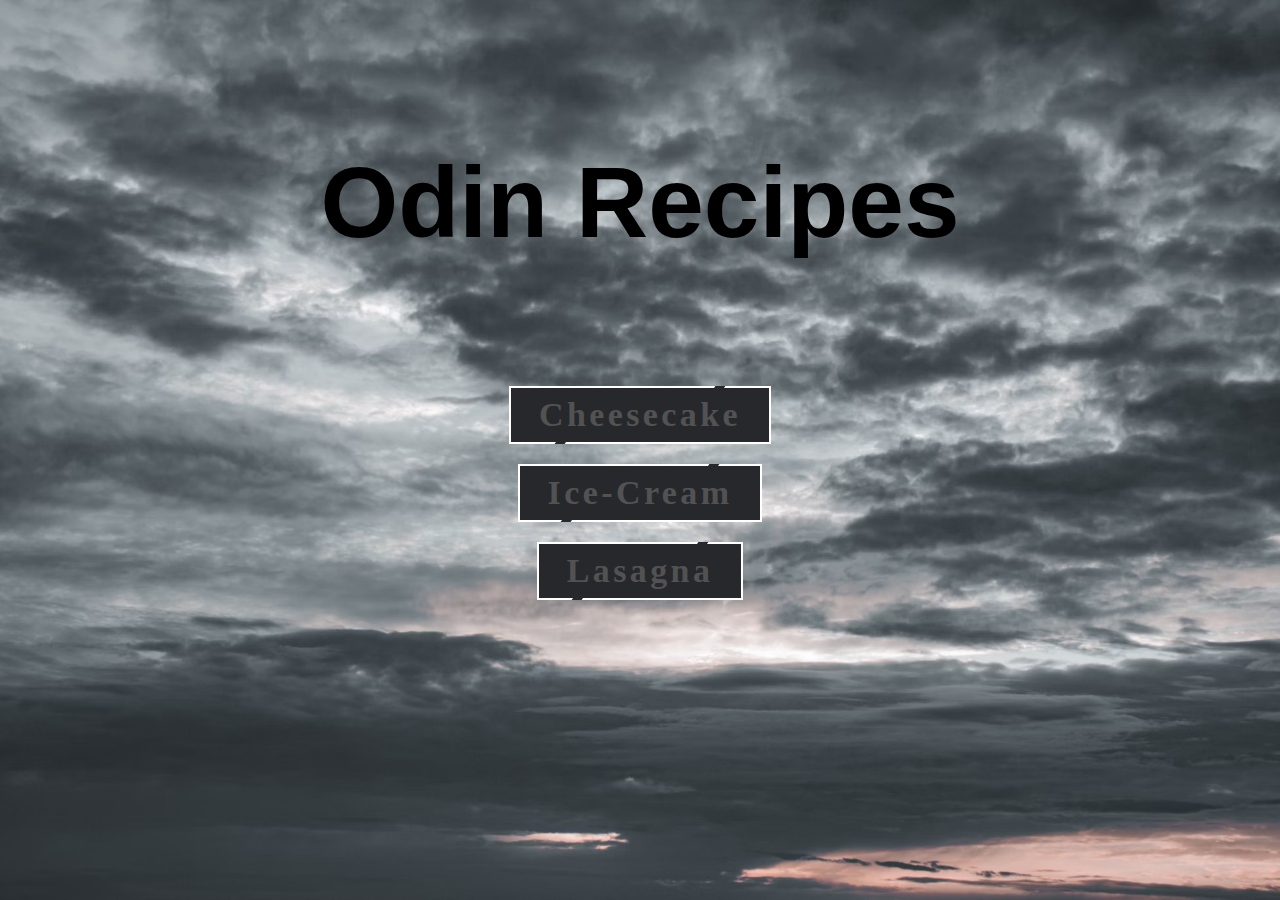
<file: index.html>
<!DOCTYPE html>
<html lang="en">
    <head>
        <meta charset="UTF-8">
        <title>Odin-Recipes</title>
        <link rel="stylesheet" href="styles.css">
        <link href="https://fonts.cdnfonts.com/css/old-english-five" rel="stylesheet">
    </head>

    <body class="background_image_main">
        
        <h1 id="main"">Odin Recipes</h1>
        
        <div class="recipe_buttons">
            <a class="button" href="recipes/Cheesecake.html" style="--clr:#6eff3e"><span>Cheesecake</span><i></i>
            </a>
            <a class="button" href="recipes/Ice_cream.html" style="--clr:#ff1867"><span>Ice-Cream</span><i></i>
            </a>
            <a class="button" href="recipes/Lasagna.html" style="--clr:#1e9bff"><span>Lasagna</span><i></i>
            </a>
        </div>
    
    </body>
</html>
</file>
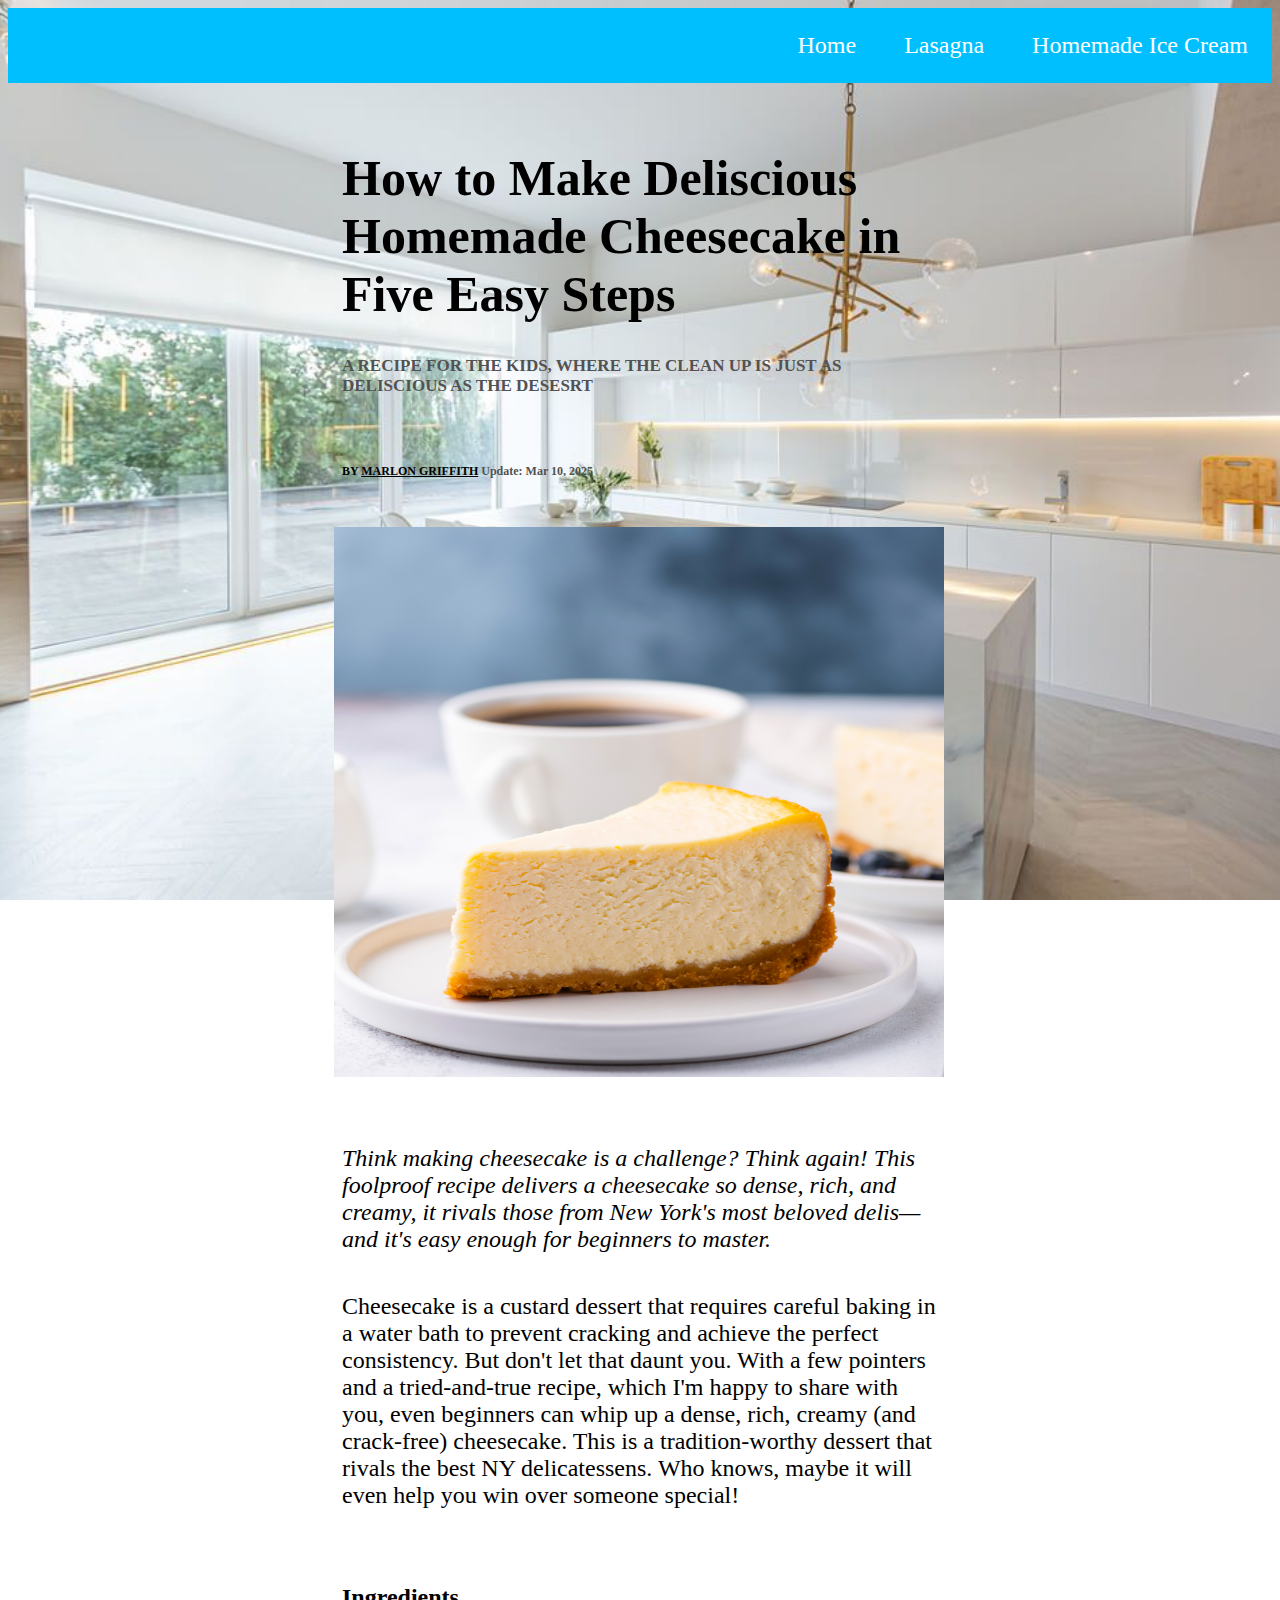
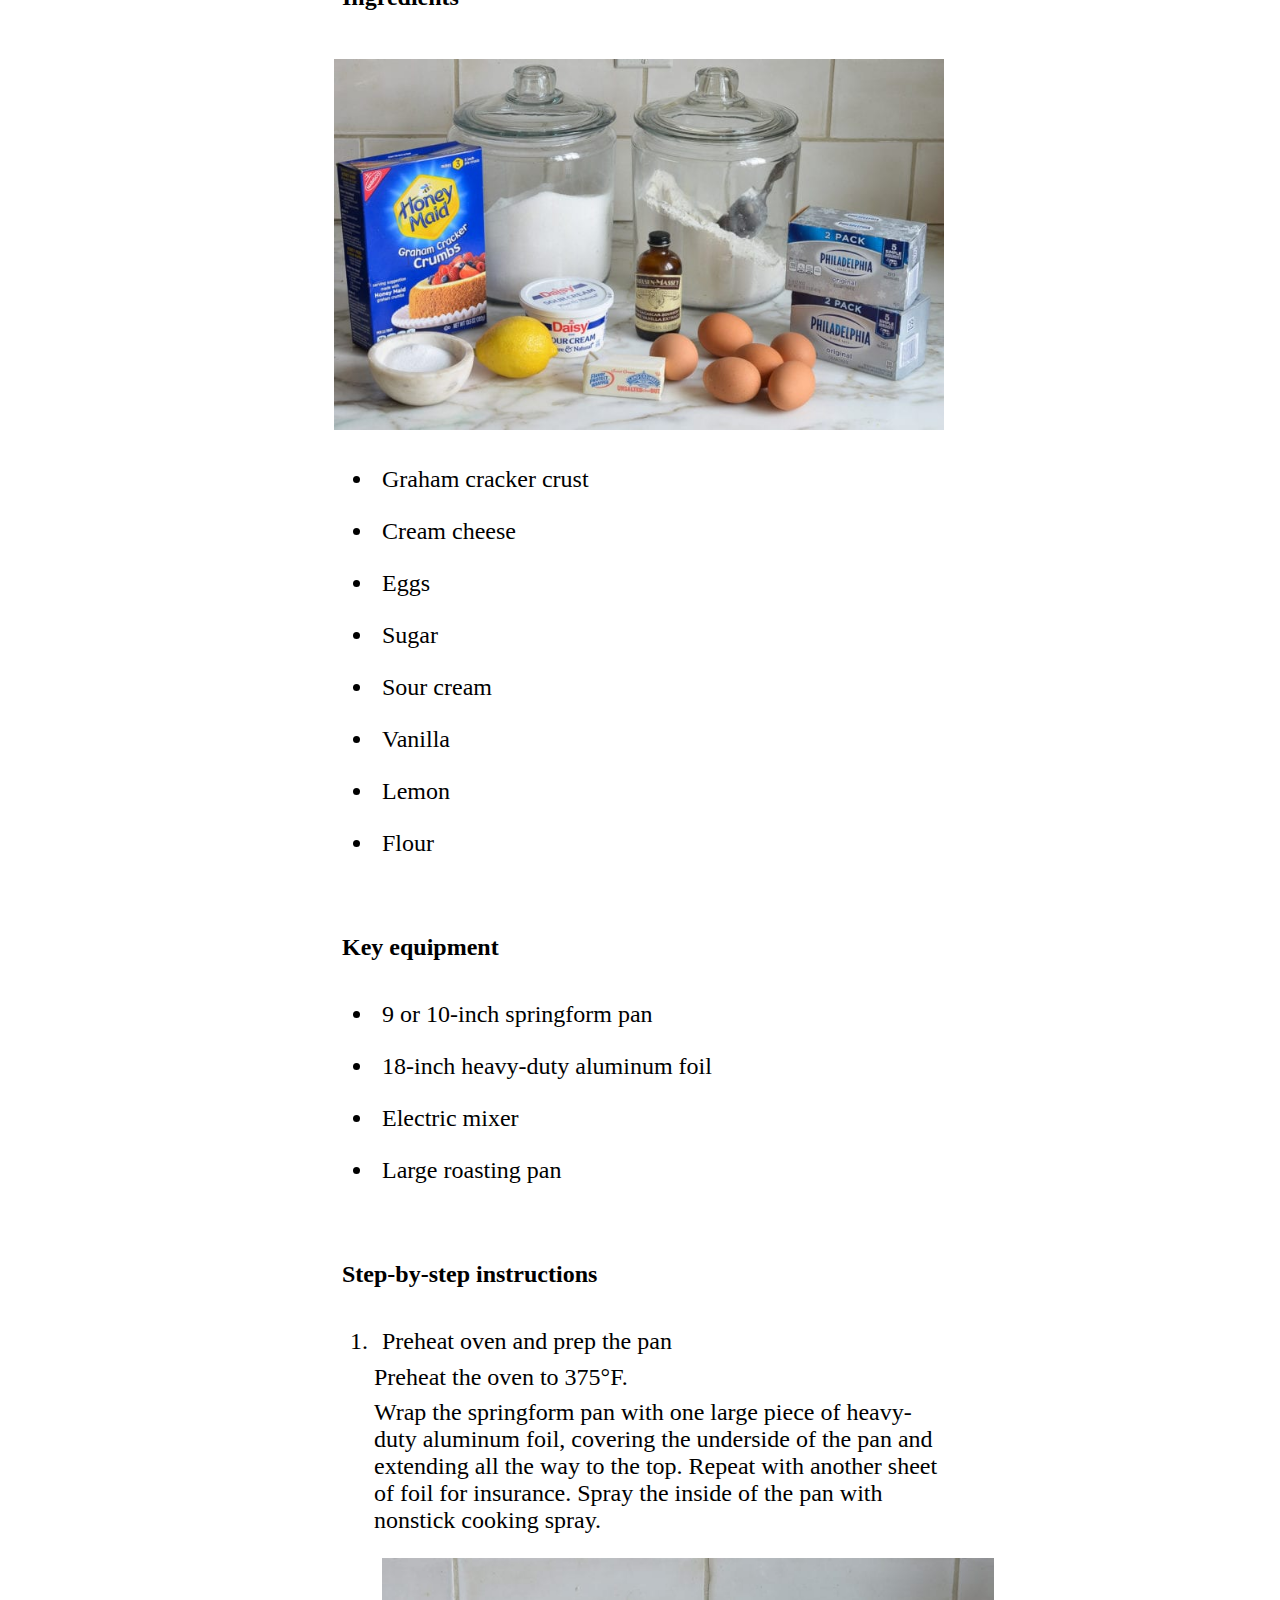
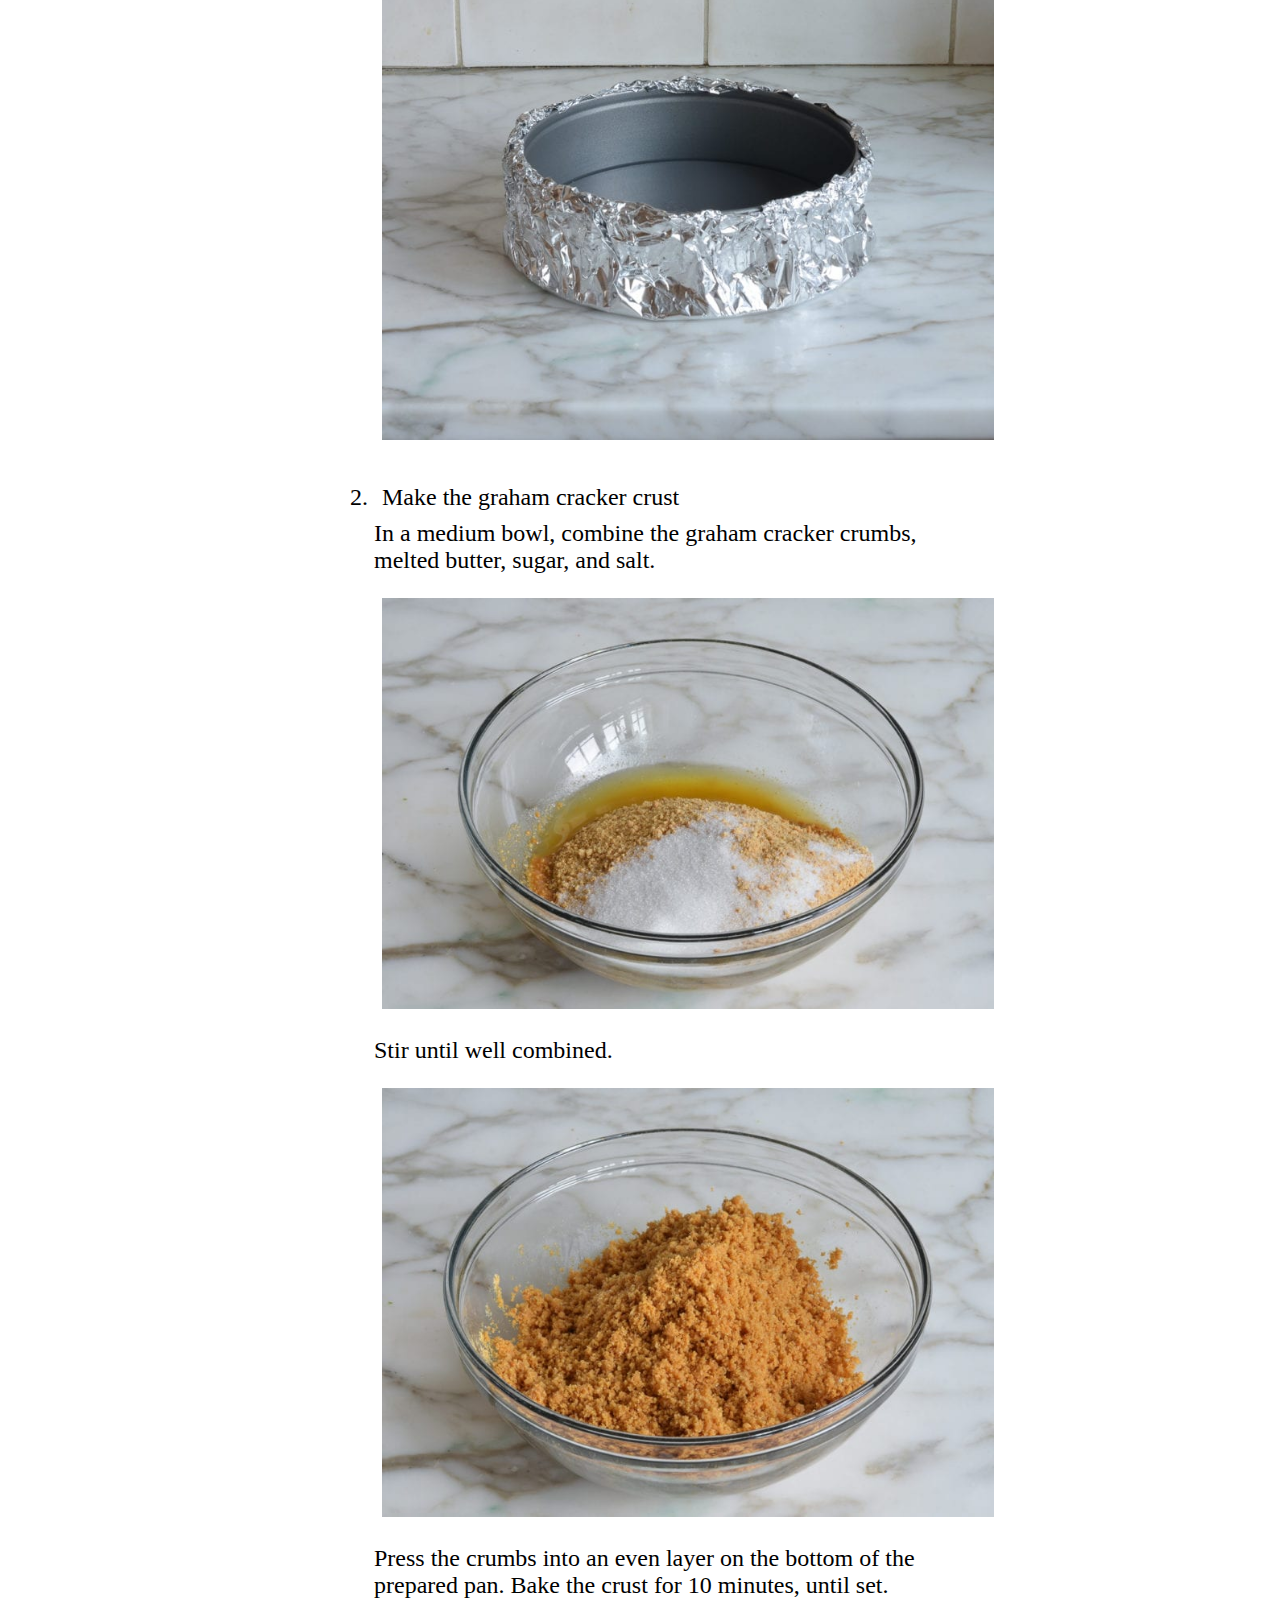
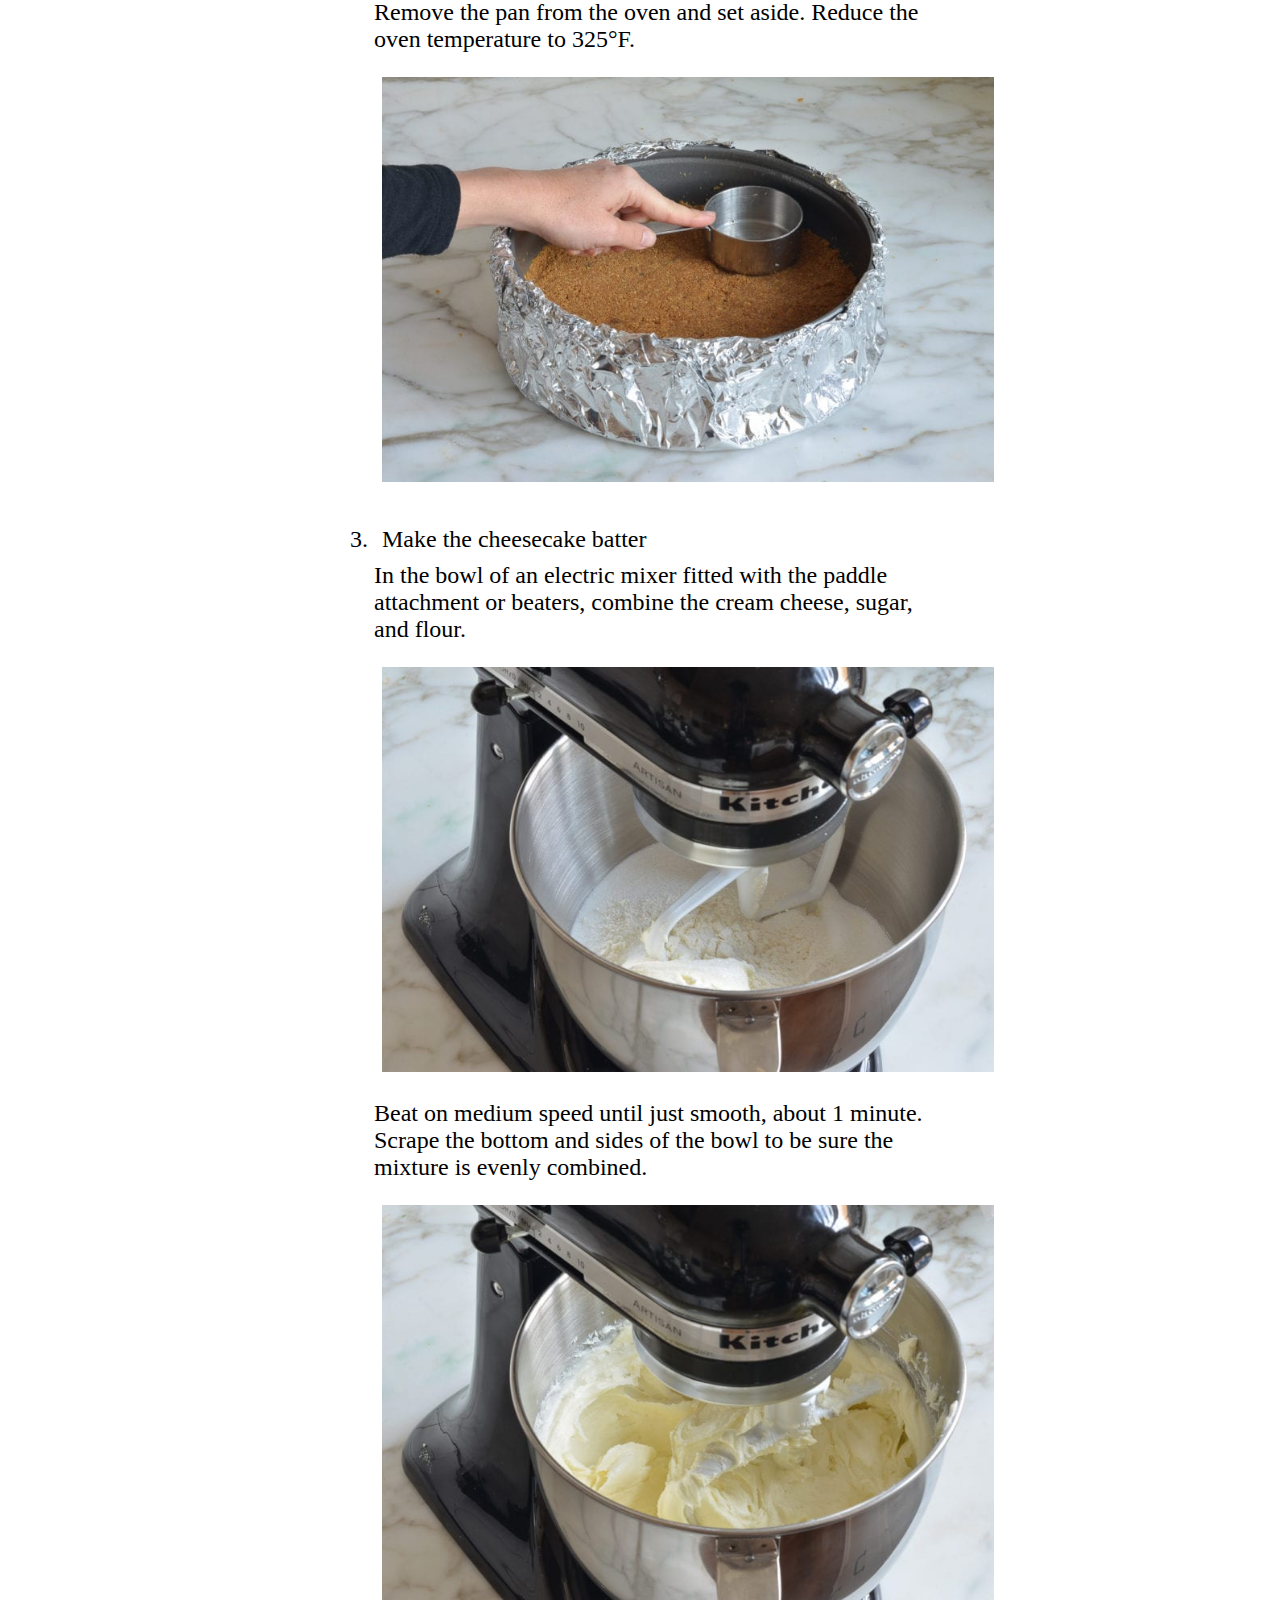
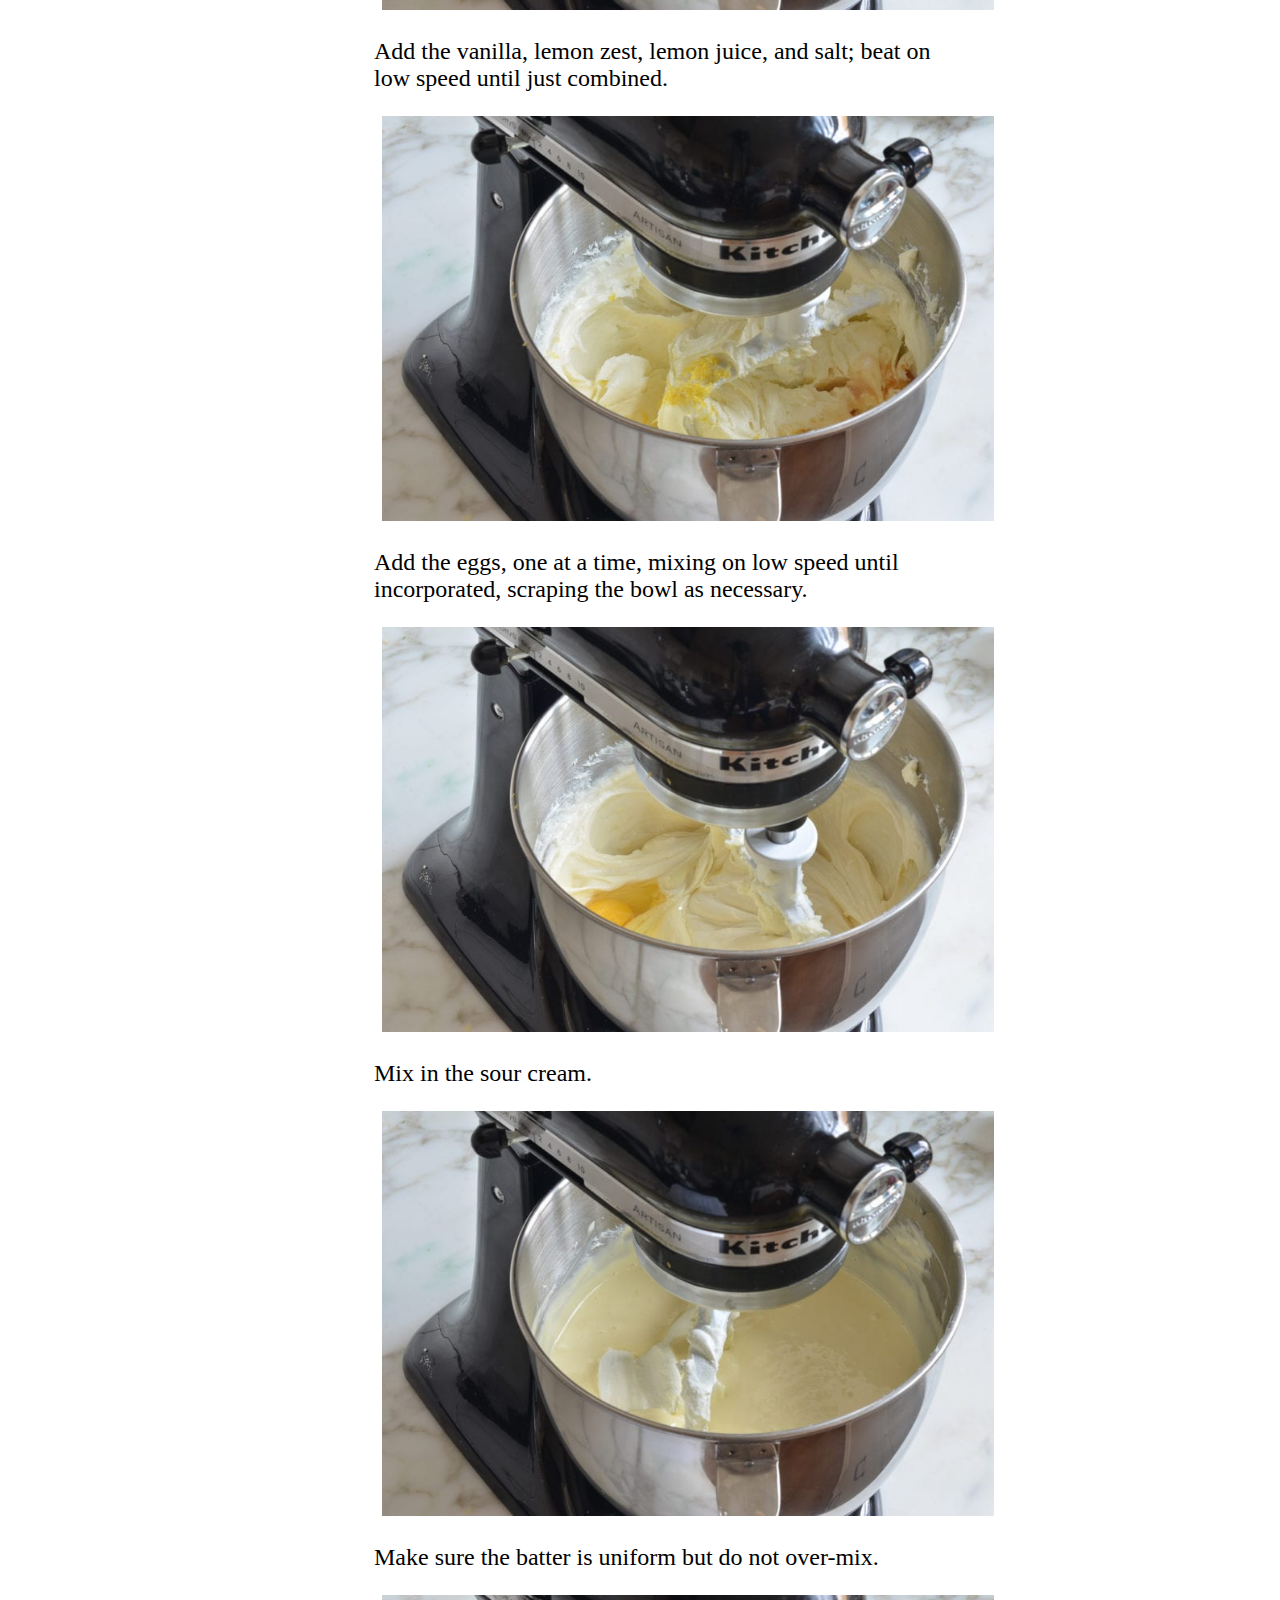
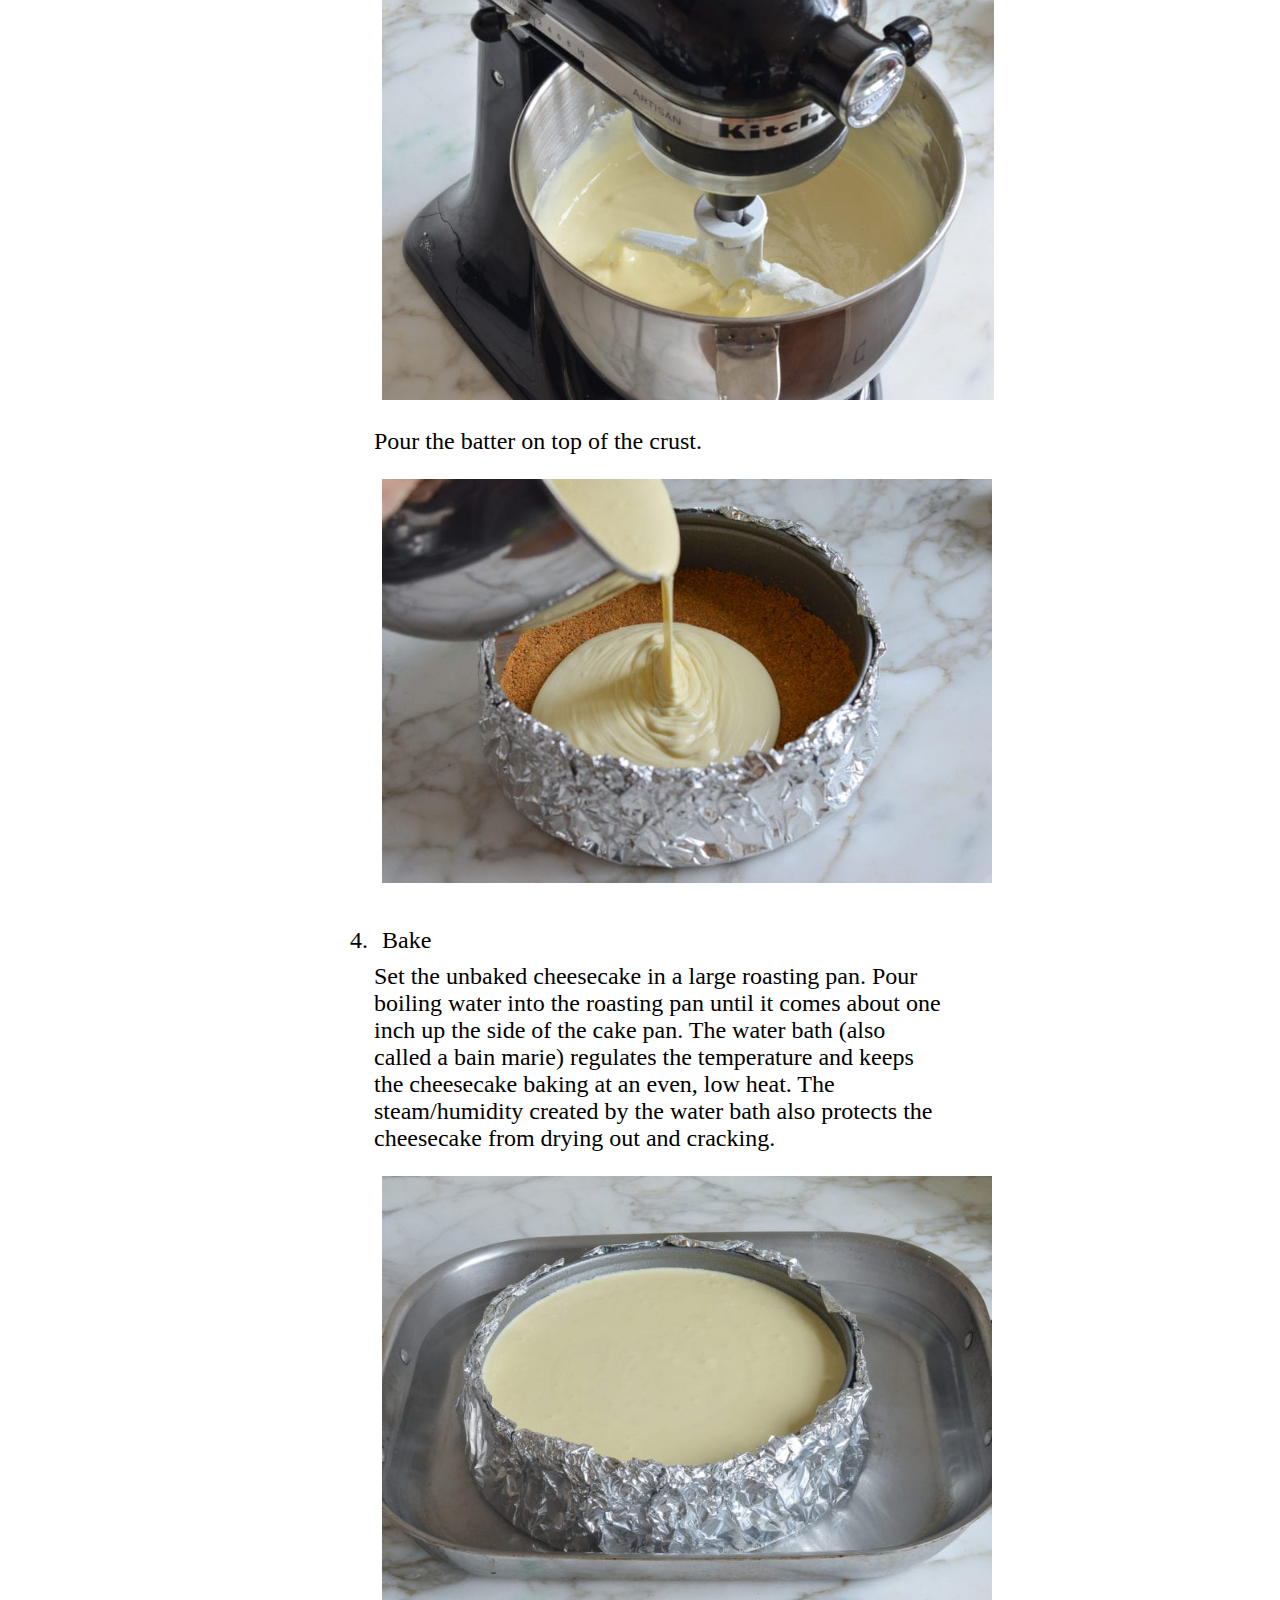
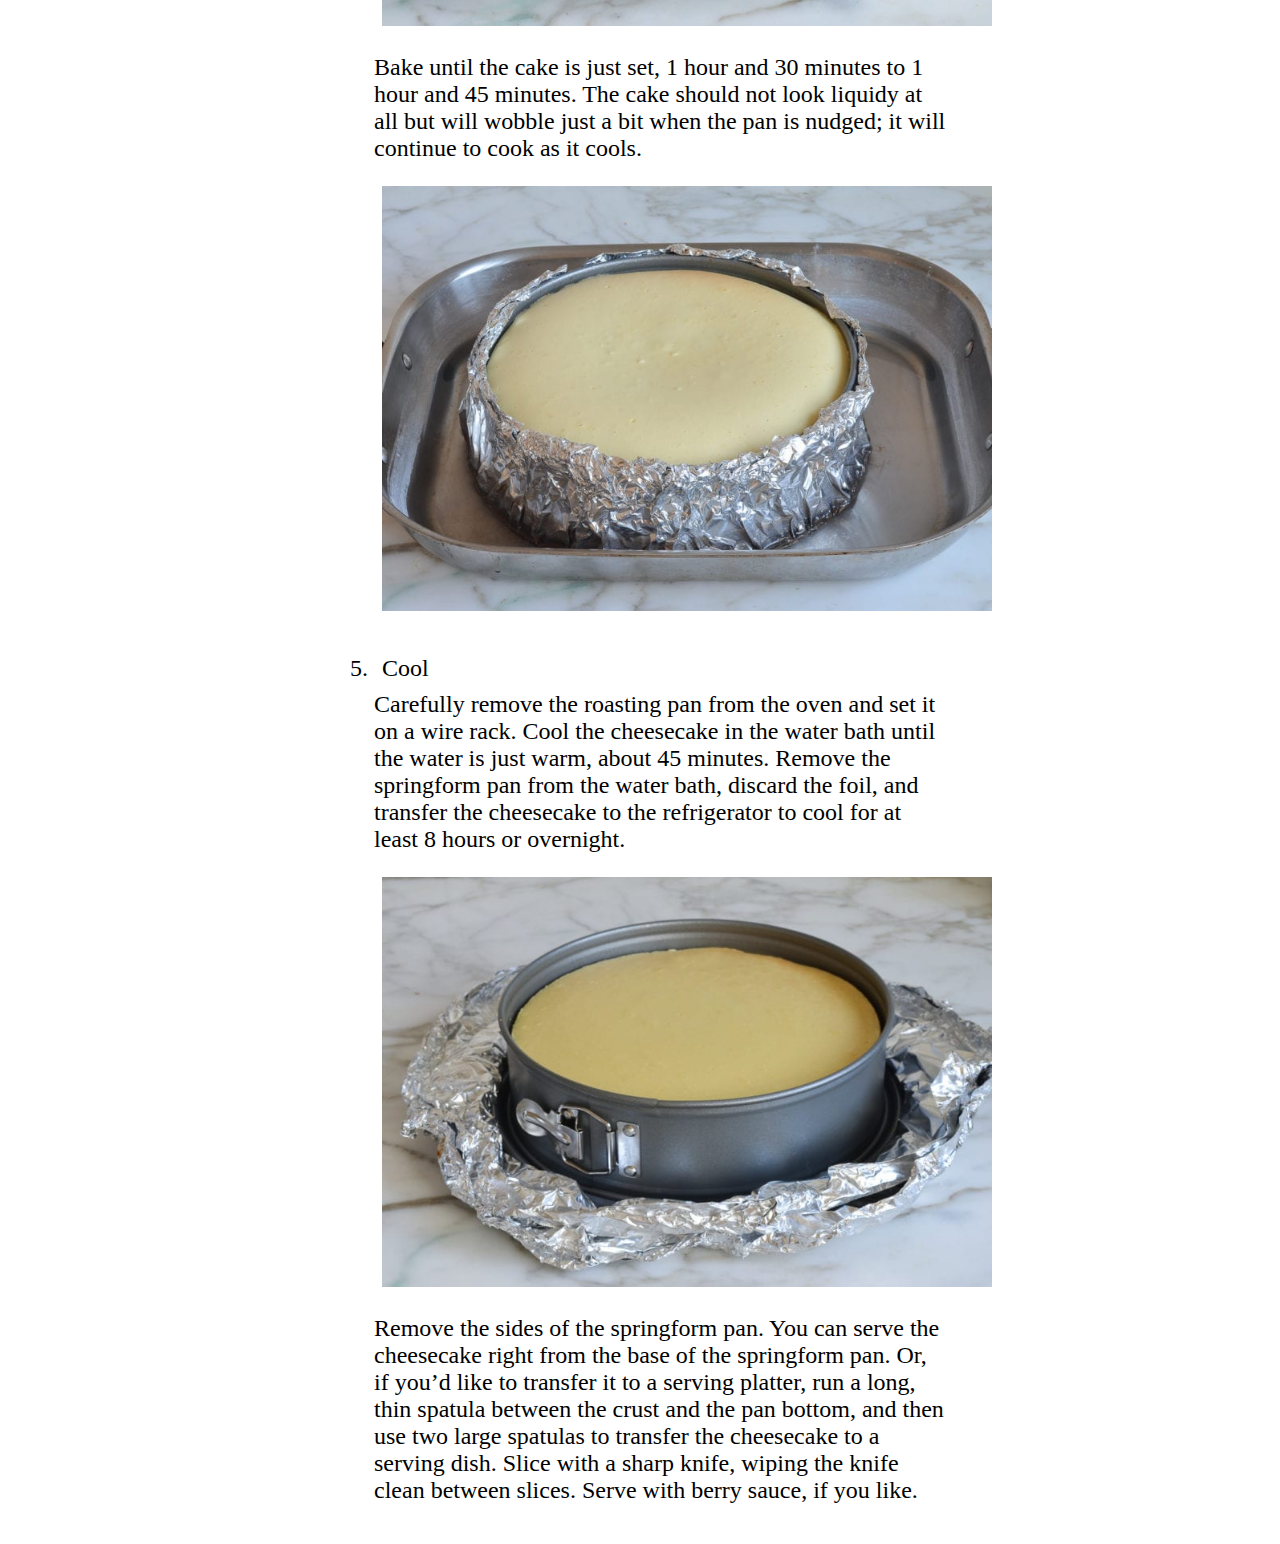
<file: recipes/Cheesecake.html>
<!DOCTYPE html>
<html lang="en">
    <head>
        <meta charset="UTF-8">
        <title>Document</title>
        <link rel="stylesheet" href="../styles.css">
    </head>

    <body class="background_image_cheesecake">
        <ul class="navigation">
            <li><a href="../index.html">Home</a></li>
            <li><a href="../recipes/Lasagna.html">Lasagna</a></li>
            <li><a href="../recipes/Ice_cream.html">Homemade Ice Cream</a></li>
        </ul>

        <div class="card">
            <h1 class="head">How to Make Deliscious Homemade Cheesecake in Five Easy Steps</h1>

            <p class="para">A RECIPE FOR THE KIDS, WHERE THE CLEAN UP IS JUST AS DELISCIOUS AS THE DESESRT</p>
        </div>
        <div class="card">
            <p class="editor_text">BY <u>MARLON GRIFFITH</u> <span class="text_color">Update: Mar 10, 2025</span></p>
        </div>
        <div class="card">
            <img src="../images/cheesecake.jpg" alt="A fresh homemade cheesecake" width="610" height="550">
        </div>
        <div class="card">
            <p class="text"><em>Think making cheesecake is a challenge? Think again! This foolproof recipe delivers a cheesecake so dense, rich, and creamy, it rivals those from New York's most beloved delis—and it's easy enough for beginners to master.</em></p>
            <p class="text">Cheesecake is a custard dessert that requires careful baking in a water bath to prevent cracking and achieve the perfect consistency. But don't let that daunt you. With a few pointers and a tried-and-true recipe, which I'm happy to share with you, even beginners can whip up a dense, rich, creamy (and crack-free) cheesecake. This is a tradition-worthy dessert that rivals the best NY delicatessens. Who knows, maybe it will even help you win over someone special!</p>
        </div>
        <div class="card">
            <h2 class="card_title">Ingredients</h2>
        </div>
        <div class="card">
            <img src="../images/cheesecake_ingredients.jpg" alt="An assorted array of ingredients included for this recipe" width="610">
            <ul>
                <li class="list"><strong>Graham cracker crust</strong></li>
                <li class="list"><strong>Cream cheese</strong></li>
                <li class="list"><strong>Eggs</strong></li>
                <li class="list"><strong>Sugar</strong></li>
                <li class="list"><strong>Sour cream</strong></li>
                <li class="list"><strong>Vanilla</strong></li>
                <li class="list"><strong>Lemon</strong></li>
                <li class="list"><strong>Flour</strong></li>
            </ul>
        </div>
        <div class="card">
            <h2 class="card_title">Key equipment</h2>

            <ul>
                <li class="list"><strong>9 or 10-inch springform pan</strong></li>
                <li class="list"><strong>18-inch heavy-duty aluminum foil</strong></li>
                <li class="list"><strong>Electric mixer</strong></li>
                <li class="list"><strong>Large roasting pan</strong></li>
            </ul>
        </div>
        <div class="card">
            <h2 class="card_title">Step-by-step instructions</h2>

            <ol>
                <li class="list"><strong>Preheat oven and prep the pan</strong></li>
                <p class="title_list_content">Preheat the oven to 375°F.</p>
                <p class="title_list_content">Wrap the springform pan with one large piece of heavy-duty aluminum foil, covering the underside of the pan and extending all the way to the top. Repeat with another sheet of foil for insurance. Spray the inside of the pan with nonstick cooking spray.</p>
                <div class="card">    
                    <img src="../images/pan_prep.jpg" alt="A springform pan wrapped in aluminum foil" width="612">
                </div>
                <li class="list"><strong>Make the graham cracker crust</strong></li>
                <p class="title_list_content">In a medium bowl, combine the graham cracker crumbs, melted butter, sugar, and salt.</p>
                <div class="card">
                    <img src="../images/graham_cracker_crust.jpg" alt="Graham cracker crust, butter and sugar in a medium sized bowl" width="612">
                </div>
                <p class="title_list_content">Stir until well combined.</p>
                <div class="card">
                    <img src="../images/graham_cracker_crust2.jpg" alt="Finished result of crushed graham cracker crust after all mixed up" width="612">
                </div>
                <p class="title_list_content">Press the crumbs into an even layer on the bottom of the prepared pan. Bake the crust for 10 minutes, until set. Remove the pan from the oven and set aside. Reduce the oven temperature to 325°F.</p>
                <div class="card">
                    <img src="../images/graham_cracker_crust3.jpg" alt="Graham cracker crushed pressed flat into the springform pan" width="612">
                </div>
                <li class="list"><strong>Make the cheesecake batter</strong></li>
                <p class="title_list_content">In the bowl of an electric mixer fitted with the paddle attachment or beaters, combine the cream cheese, sugar, and flour.</p>
                <div class="card">
                    <img src="../images/electric_mixer1.jpg" alt="The beginning preparation of cheesecake batter in an electric mixer" width="612">
                </div>
                <p class="title_list_content">Beat on medium speed until just smooth, about 1 minute. Scrape the bottom and sides of the bowl to be sure the mixture is evenly combined.</p>
                <div class="card">
                    <img src="../images/electric_mixer2.jpg" alt="Continued process of mixing cheesecake batter" width="612">
                </div>
                <p class="title_list_content">Add the vanilla, lemon zest, lemon juice, and salt; beat on low speed until just combined.</p>
                <div class="card">
                    <img src="../images/electric_mixer3.jpg" alt="Continued process of mixing cheesecake batter" width="612">
                </div>
                <p class="title_list_content">Add the eggs, one at a time, mixing on low speed until incorporated, scraping the bowl as necessary.</p>
                <div class="card">
                    <img src="../images/electric_mixer4.jpg" alt="Continued process of mixing cheesecake batter" width="612">
                </div>
                <p class="title_list_content">Mix in the sour cream.</p>
                <div class="card">
                    <img src="../images/electric_mixer5.jpg" alt="Continued process of mixing cheesecake batter" width="612">
                </div>
                <p class="title_list_content">Make sure the batter is uniform but do not over-mix.</p>
                <div class="card">
                    <img src="../images/electric_mixer6.jpg" alt="Finished process of mixing cheesecake batter" width="612">
                </div>
                <p class="title_list_content">Pour the batter on top of the crust.</p>
                <div class="card">
                    <img src="../images/batter_into_pan.jpg" alt="Pouring the finished cheesecake batter into a springform pan that has the bottom lined with graham cracker crust" width="610">
                </div>
                <li class="list"><strong>Bake</strong></li>
                <p class="title_list_content">Set the unbaked cheesecake in a large roasting pan. Pour boiling water into the roasting pan until it comes about one inch up the side of the cake pan. The water bath (also called a bain marie) regulates the temperature and keeps the cheesecake baking at an even, low heat. The steam/humidity created by the water bath also protects the cheesecake from drying out and cracking.</p>
                <div class="card">
                    <img src="../images/cheesecake_pan1.jpg" alt="Unbaked cheesecake sitting inside of a roasting pan" width="610">
                </div>
                <p class="title_list_content">Bake until the cake is just set, 1 hour and 30 minutes to 1 hour and 45 minutes. The cake should not look liquidy at all but will wobble just a bit when the pan is nudged; it will continue to cook as it cools.</p>
                <div class="card">
                    <img src="../images/cheesecake_pan2.jpg" alt="Baked cheesecake sitting inside of a roasting pan after being romoved from the oven" width="610">
                </div>
                <li class="list"><strong>Cool</strong></li>
                <p class="title_list_content">Carefully remove the roasting pan from the oven and set it on a wire rack. Cool the cheesecake in the water bath until the water is just warm, about 45 minutes. Remove the springform pan from the water bath, discard the foil, and transfer the cheesecake to the refrigerator to cool for at least 8 hours or overnight.</p>
                <div class="card">
                    <img src="../images/finished_cheesecake1.jpg" alt="The end result of a baked cheesecake after being removed from the roasting pan and the aluminum foil removed fromnthe springform pan" width="610">
                </div>
                <p class="title_list_content">Remove the sides of the springform pan. You can serve the cheesecake right from the base of the springform pan. Or, if you’d like to transfer it to a serving platter, run a long, thin spatula between the crust and the pan bottom, and then use two large spatulas to transfer the cheesecake to a serving dish. Slice with a sharp knife, wiping the knife clean between slices. Serve with berry sauce, if you like.</p>
            </ol>
        </div>
    </body>
</html>
</file>
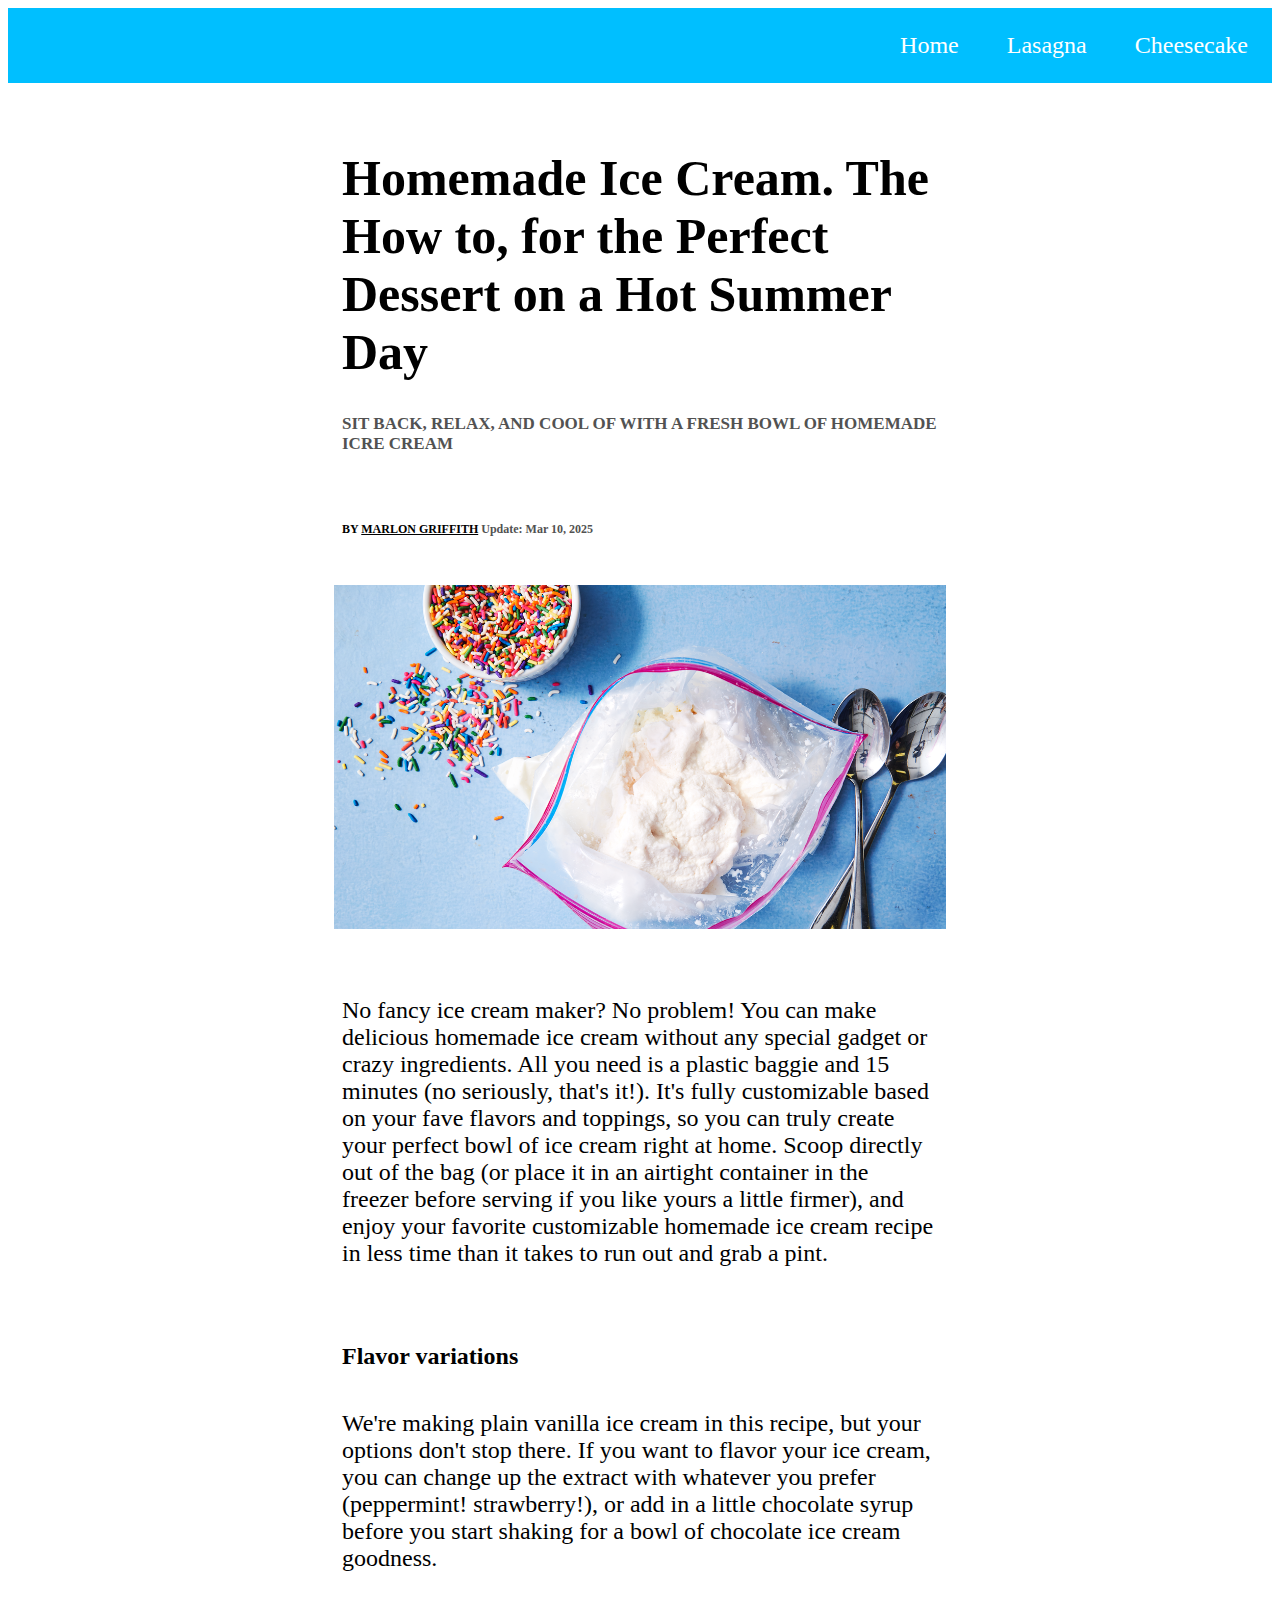
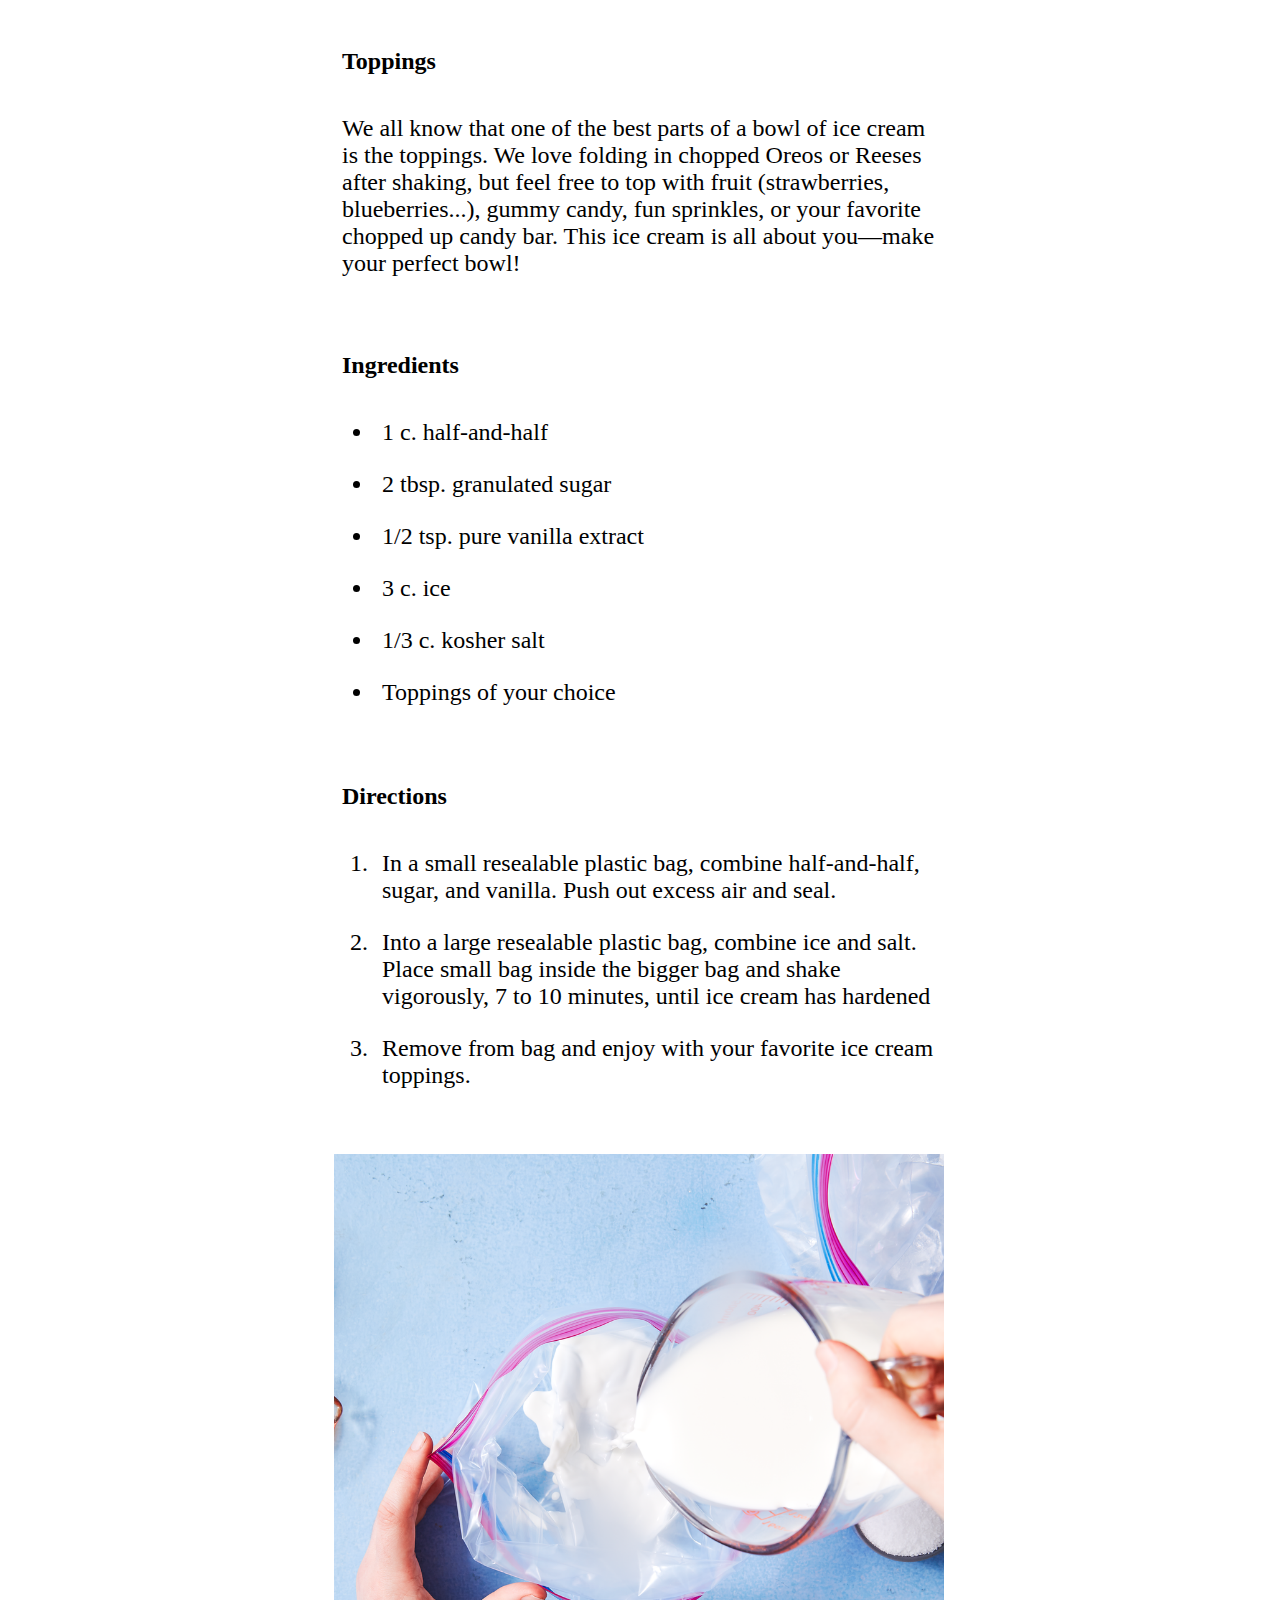
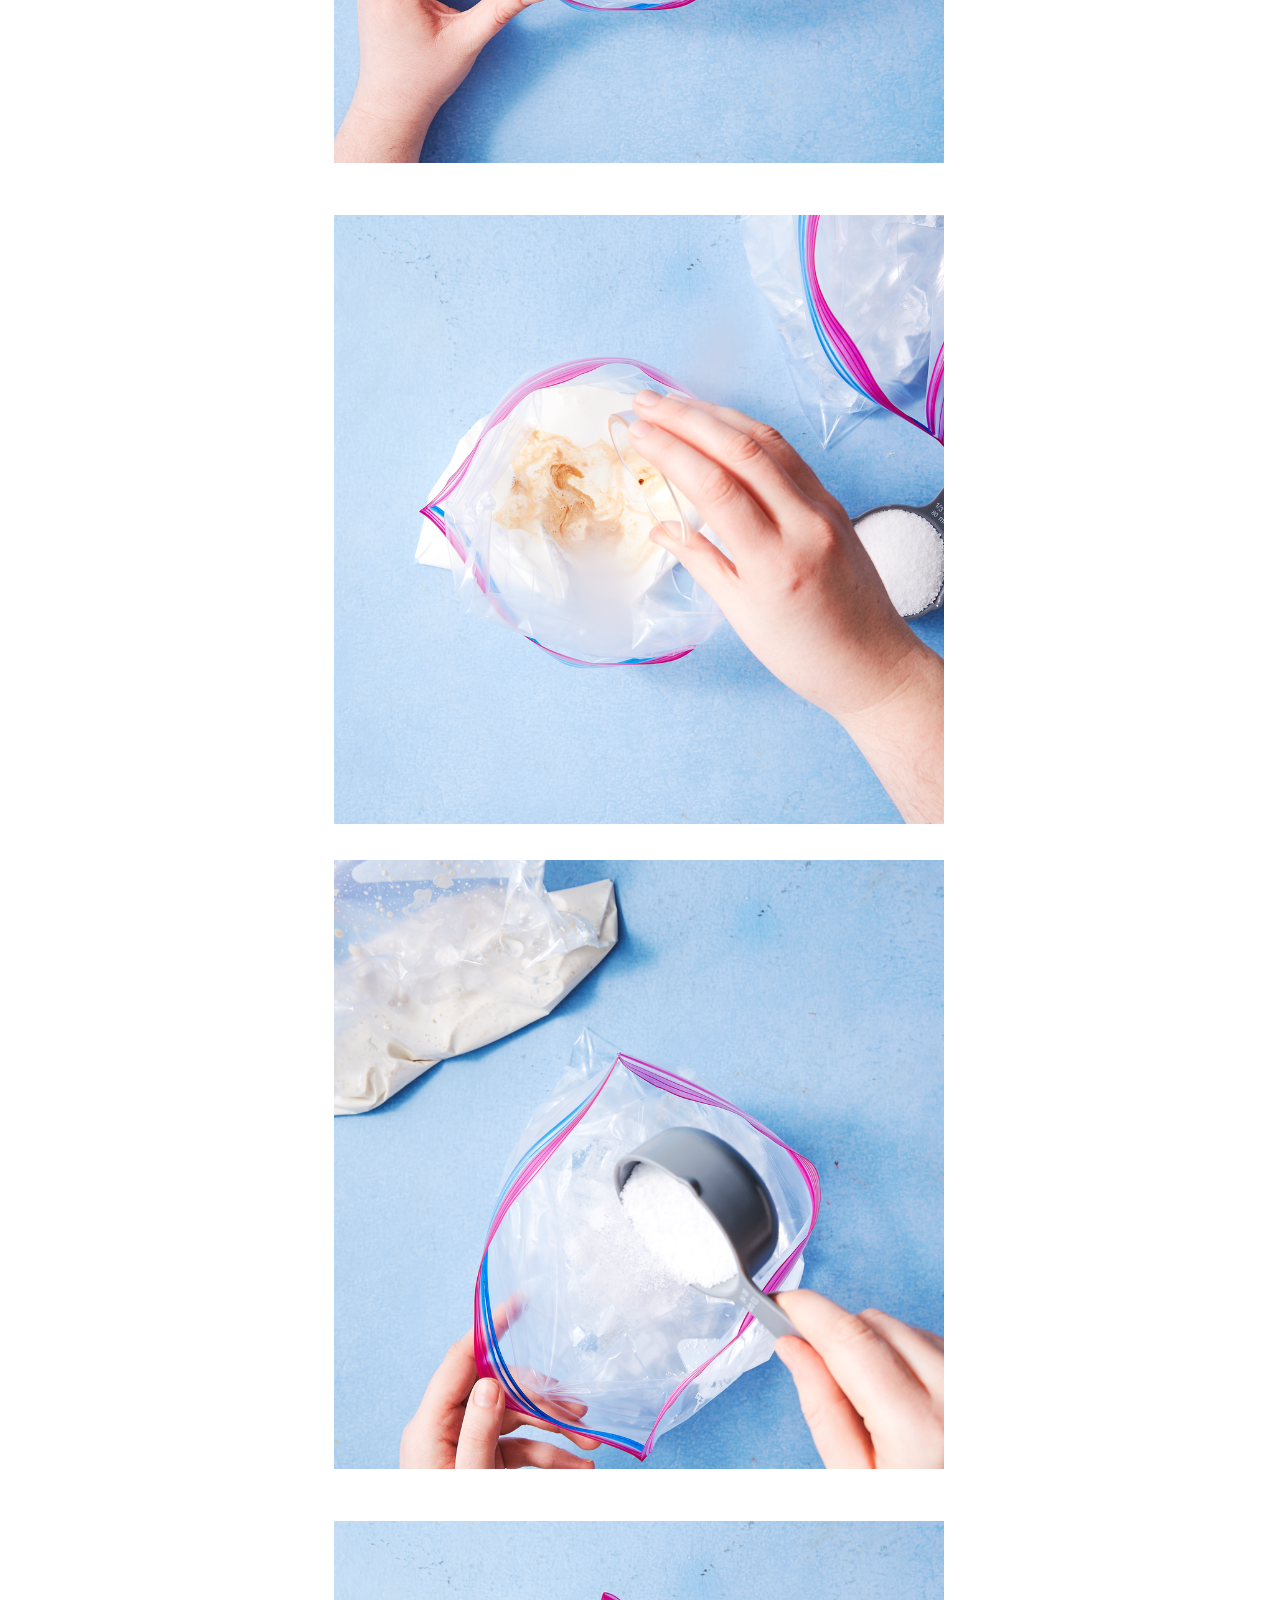
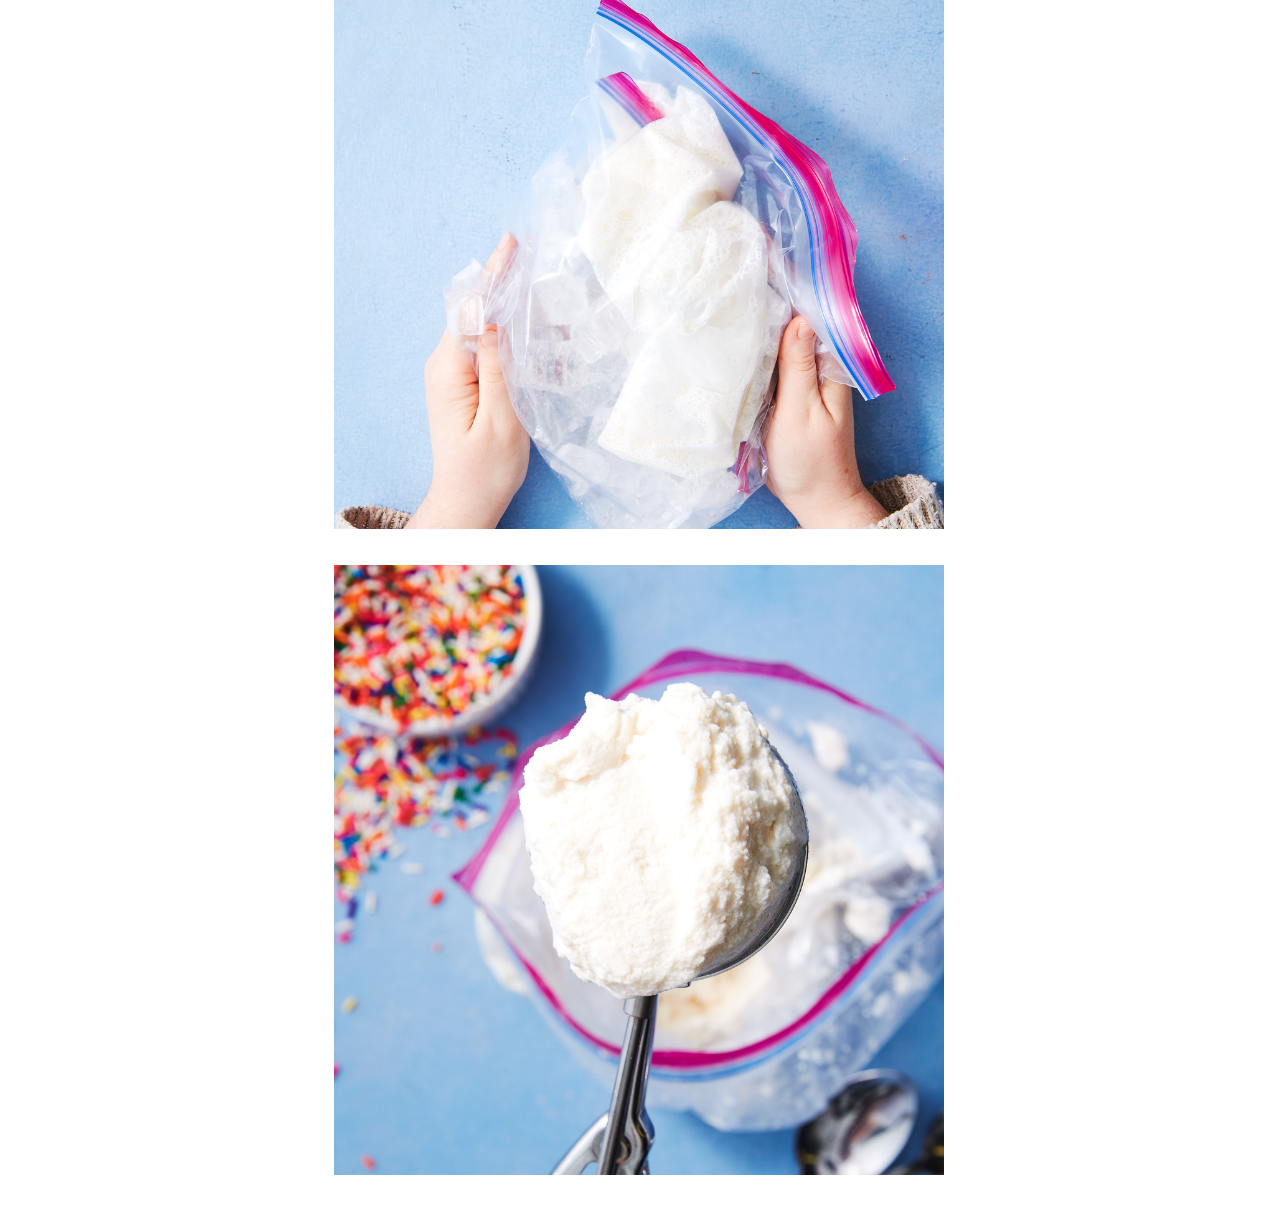
<file: recipes/Ice_cream.html>
<!DOCTYPE html>
<html lang="en">
    <head>
        <meta charset="UTF-8">
        <title>Document</title>
        <link rel="stylesheet" href="../styles.css">
    </head>
    <body>
        <ul class="navigation">
            <li><a href="../index.html">Home</a></li>
            <li><a href="../recipes/Lasagna.html">Lasagna</a></li>
            <li><a href="../recipes/Cheesecake.html">Cheesecake</a></li>
        </ul>
        <div class="card">
            <h1 class="head">Homemade Ice Cream. The How to, for the Perfect Dessert on a Hot Summer Day</h1>

            <p class="para">SIT BACK, RELAX, AND COOL OF WITH A FRESH BOWL OF HOMEMADE ICRE CREAM</p>
        </div>
        <div class="card">
            <p class="editor_text">BY <u>MARLON GRIFFITH</u> <span class="text_color">Update: Mar 10, 2025</span></p>
        </div>
        <div class="card">
            <img src="../images/homemade_ice_cream.png" alt="Homemade ice cream in a ziplock bag, with two silver spoons and a bowl of  rainbow sprinkles sitting next to it" width="612">
        </div>
        <div class="card">
            <p class="text">No fancy ice cream maker? No problem! You can make delicious homemade ice cream without any special gadget or crazy ingredients. All you need is a plastic baggie and 15 minutes (no seriously, that's it!). It's fully customizable based on your fave flavors and toppings, so you can truly create your perfect bowl of ice cream right at home. Scoop directly out of the bag (or place it in an airtight container in the freezer before serving if you like yours a little firmer), and enjoy your favorite customizable homemade ice cream recipe in less time than it takes to run out and grab a pint.</p>
        </div>
        <div class="card">
            <h2 class="card_title">Flavor variations</h2>
            <p class="text">We're making plain vanilla ice cream in this recipe, but your options don't stop there. If you want to flavor your ice cream, you can change up the extract with whatever you prefer (peppermint! strawberry!), or add in a little chocolate syrup before you start shaking for a bowl of chocolate ice cream goodness.</p>
        </div>
        <div class="card">
            <h2 class="card_title">Toppings</h2>
            <p class="text">We all know that one of the best parts of a bowl of ice cream is the toppings. We love folding in chopped Oreos or Reeses after shaking, but feel free to top with fruit (strawberries, blueberries...), gummy candy, fun sprinkles, or your favorite chopped up candy bar. This ice cream is all about you—make your perfect bowl!</p>
        </div>
        <div class="card">
            <h2 class="card_title">Ingredients</h2>
            <ul>
                <li class="list"><strong>1 c.</strong> half-and-half</li>
                <li class="list"><strong>2 tbsp.</strong> granulated sugar</li>
                <li class="list"><strong>1/2 tsp.</strong> pure vanilla extract</li>
                <li class="list"><strong>3 c.</strong> ice</li>
                <li class="list"><strong>1/3 c.</strong> kosher salt</li>
                <li class="list">Toppings of your choice</li>
            </ul>
        </div>
        <div class="card">
            <h2 class="card_title">Directions</h2>
            <ol>
                <li class="list">In a small resealable plastic bag, combine half-and-half, sugar, and vanilla. Push out excess air and seal.</li>
                <li class="list">Into a large resealable plastic bag, combine ice and salt. Place small bag inside the bigger bag and shake vigorously, 7 to 10 minutes, until ice cream has hardened</li>
                <li class="list">Remove from bag and enjoy with your favorite ice cream toppings.</li>
            </ol>
        </div>
        <div class="card">
            <p><img src="../images/ice_cream_bag1.png" alt="Half-and-half poured into a ziplock bag" width="610"></p>
        </div>
        <div class="card">
            <img src="../images/ice_cream_bag2.png" alt="Sugar and vanilla poured into the same ziplock bag that contains the half-and-half" width="610">
        </div>
        <div class="card">
            <img src="../images/ice_cream_bag3.png" alt="Ice and salt poured into a seperate ziplock bag" width="610"></p>
        </div>
        <div class="card">
            <img src="../images/ice_cream_bag4.png" alt="The ziplock bag that contains the half-and-half, vanilla and sugar is sealed shut and put inside the zipmock back containing ice and salt, which is also sealed shut" width="610">
        </div>
        <div class="card">
            <img src="../images/ice_cream_bag5.png" alt="Final product, a scoop of homemade sitting in focus above a ziplock bag and sprinkles that are out of focus" width="610"></p>
        </div>
    </body>
</html>
</file>
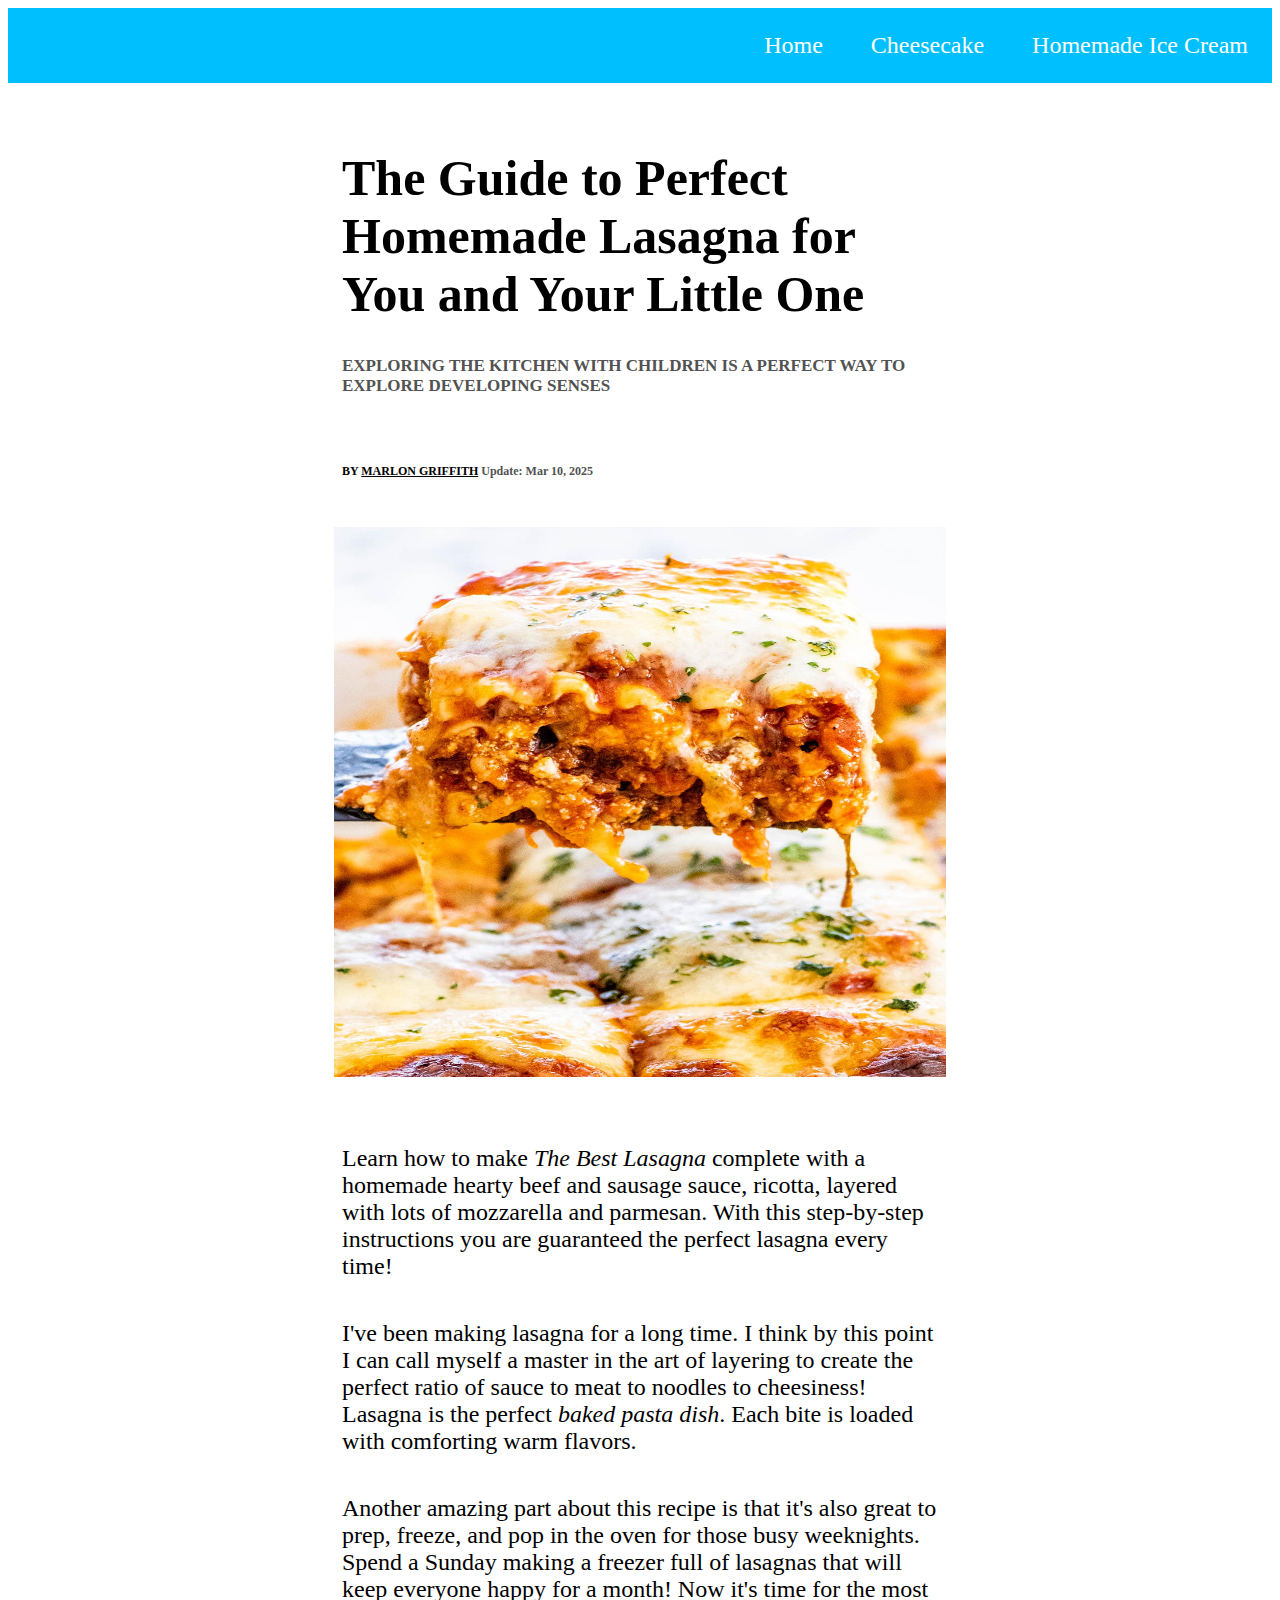
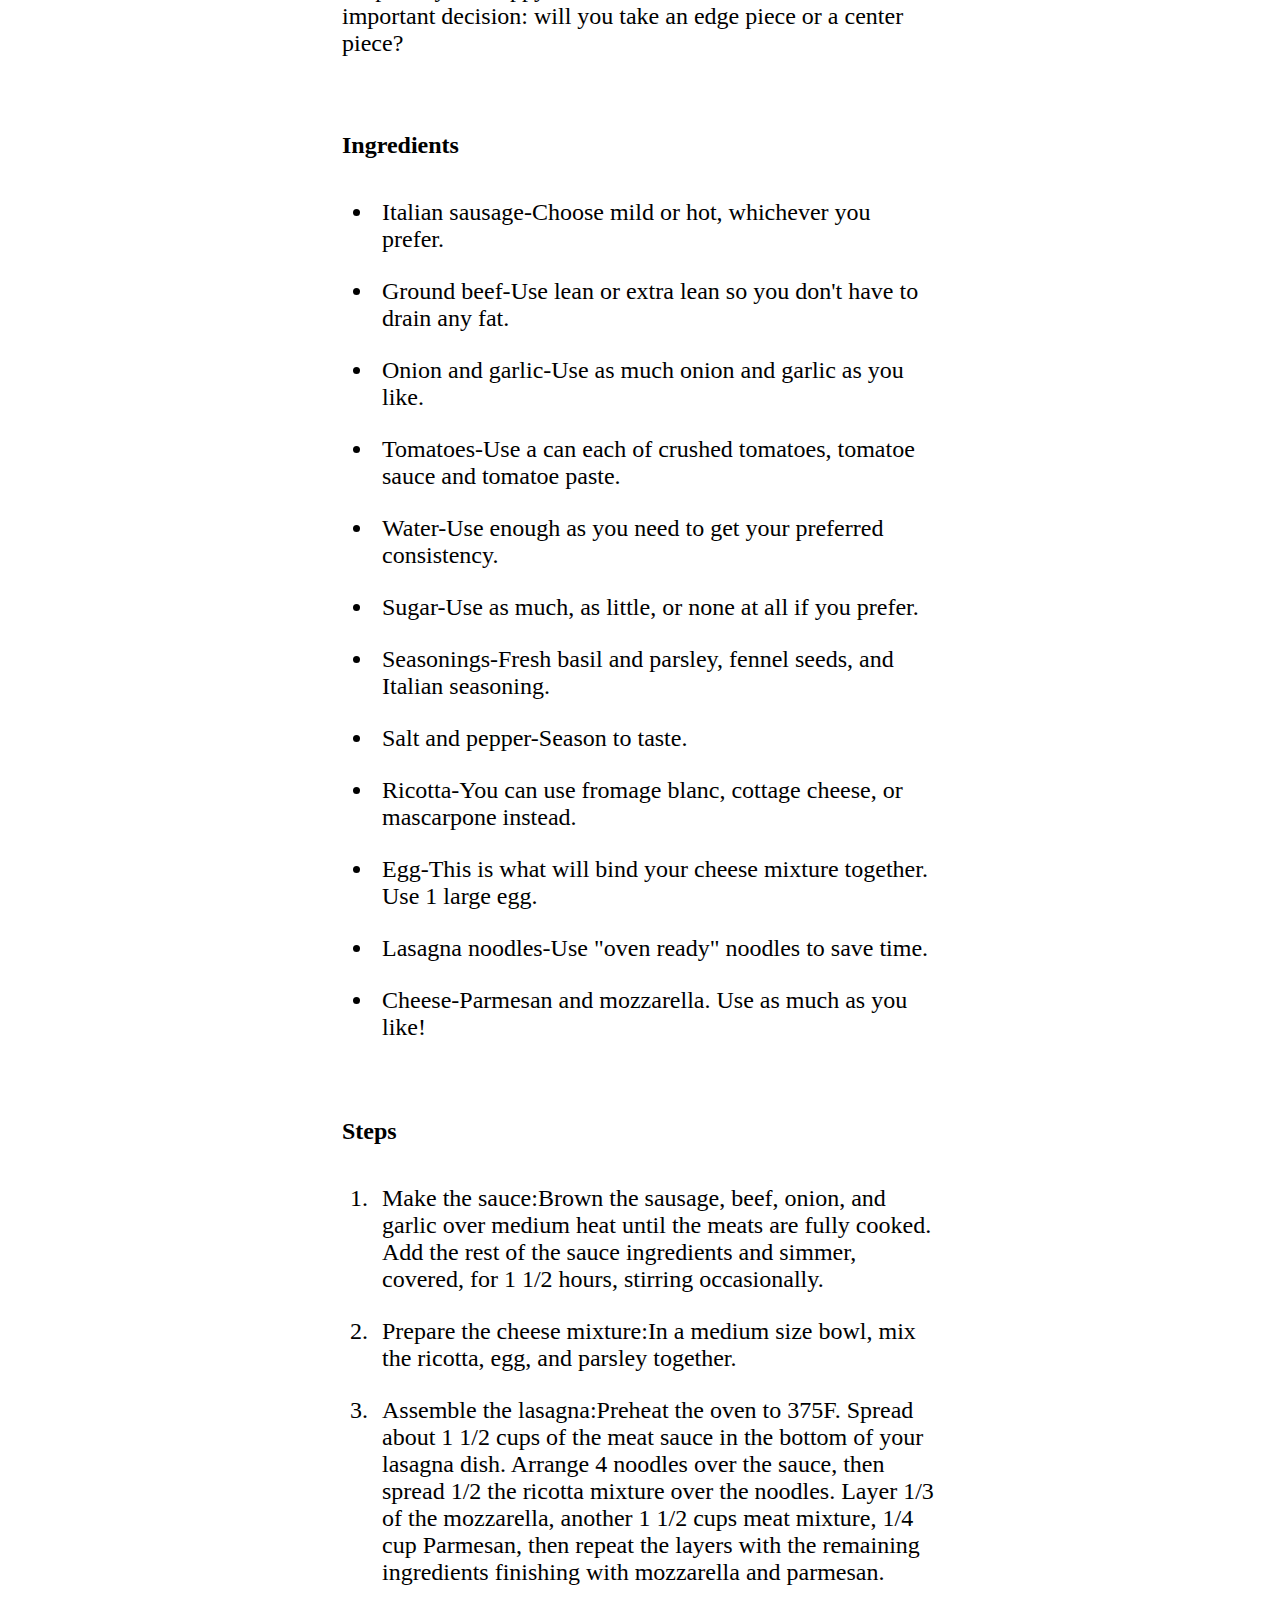
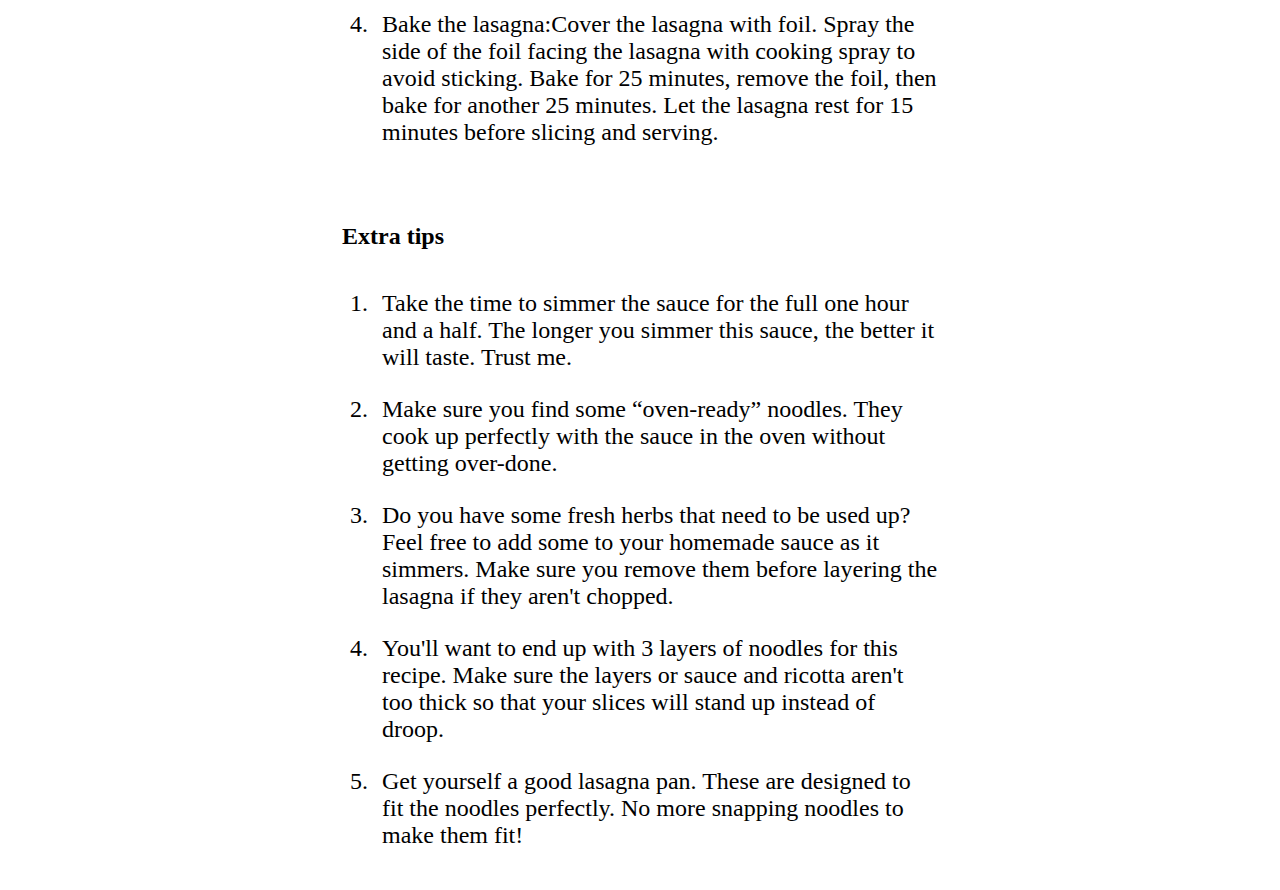
<file: recipes/Lasagna.html>
<!DOCTYPE html>
<html lang="en">
    <head>
        <meta charset="UTF-8">
        <title>Document</title>
        <link rel="stylesheet" href="../styles.css">
    </head>

    <body>
        <body >
        <ul class="navigation">
            <li><a href="../index.html">Home</a></li>
            <li><a href="../recipes/Cheesecake.html">Cheesecake</a></li>
            <li><a href="../recipes/Ice_cream.html">Homemade Ice Cream</a></li>
        </ul>
        <div class="card">
            <h1 class="head">The Guide to Perfect Homemade Lasagna for You and Your Little One</h1>

            <p class="para">EXPLORING THE KITCHEN WITH CHILDREN IS A PERFECT WAY TO EXPLORE DEVELOPING SENSES</p>
        </div>
        <div class="card">
            <p class="editor_text">BY <u>MARLON GRIFFITH</u> <span class="text_color">Update: Mar 10, 2025</span></p>
        </div>
        <div class="card">
            <img src="../images/lasagna.jpg" alt="A freshly baked slice of homemade lasagna" width="612" height="550">
        </div>
        <!-- Relocate img file to proper directory -->

        <!-- Provides visual representation for client-->
        <div class="card">
            <p class="text">Learn how to make <strong><em>The Best Lasagna</em></strong> complete with a homemade hearty beef and sausage sauce, ricotta, layered with lots of mozzarella and parmesan. With this step-by-step instructions you are guaranteed the perfect lasagna every time!</p>
            <p class="text">I've been making lasagna for a long time. I think by this point I can call myself a master in the art of layering to create the perfect ratio of sauce to meat to noodles to cheesiness! Lasagna is the perfect <strong><em>baked pasta dish</em></strong>. Each bite is loaded with comforting warm flavors.</p>
            <p class="text">Another amazing part about this recipe is that it's also great to prep, freeze, and pop in the oven for those busy weeknights. Spend a Sunday making a freezer full of lasagnas that will keep everyone happy for a month! Now it's time for the most important decision: will you take an edge piece or a center piece?</p>
        </div>
        <div class="card">
            <h2 class="card_title">Ingredients</h2>

            <ul>
                <li class="list"><strong>Italian sausage-</strong>Choose mild or hot, whichever you prefer.</li>
                <li class="list"><strong>Ground beef-</strong>Use lean or extra lean so you don't have to drain any fat.</li>
                <li class="list"><strong>Onion and garlic-</strong>Use as much onion and garlic as you like.</li>
                <li class="list"><strong>Tomatoes-</strong>Use a can each of crushed tomatoes, tomatoe sauce and tomatoe paste.</li>
                <li class="list"><strong>Water-</strong>Use enough as you need to get your preferred consistency.</li>
                <li class="list"><strong>Sugar-</strong>Use as much, as little, or none at all if you prefer.</li>
                <li class="list"><strong>Seasonings-</strong>Fresh basil and parsley, fennel seeds, and Italian seasoning.</li>
                <li class="list"><strong>Salt and pepper-</strong>Season to taste.</li>
                <li class="list"><strong>Ricotta-</strong>You can use fromage blanc, cottage cheese, or mascarpone instead.</li>
                <li class="list"><strong>Egg-</strong>This is what will bind your cheese mixture together. Use 1 large egg.</li>
                <li class="list"><strong>Lasagna noodles-</strong>Use "oven ready" noodles to save time.</li>
                <li class="list"><strong>Cheese-</strong>Parmesan and mozzarella. Use as much as you like!</li>
            </ul>
        </div>
        <div class="card">
            <h2 class="card_title ">Steps</h2>

            <ol>
                <li class="list"><strong>Make the sauce:</strong>Brown the sausage, beef, onion, and garlic over medium heat until the meats are fully cooked. Add the rest of the sauce ingredients and simmer, covered, for 1 1/2 hours, stirring occasionally.</li>
                <li class="list"><strong>Prepare the cheese mixture:</strong>In a medium size bowl, mix the ricotta, egg, and parsley together.</li>
                <li class="list"><strong>Assemble the lasagna:</strong>Preheat the oven to 375F. Spread about 1 1/2 cups of the meat sauce in the bottom of your lasagna dish. Arrange 4 noodles over the sauce, then spread 1/2 the ricotta mixture over the noodles. Layer 1/3 of the mozzarella, another 1 1/2 cups meat mixture, 1/4 cup Parmesan, then repeat the layers with the remaining ingredients finishing with mozzarella and parmesan.</li>
                <li class="list"><strong>Bake the lasagna:</strong>Cover the lasagna with foil. Spray the side of the foil facing the lasagna with cooking spray to avoid sticking. Bake for 25 minutes, remove the foil, then bake for another 25 minutes. Let the lasagna rest for 15 minutes before slicing and serving.</li>
            </ol>
        </div>
        <div class="card">
            <h2 class="card_title">Extra tips</h2>

            <ol>
                <li class="list">Take the time to simmer the sauce for the full one hour and a half. The longer you simmer this sauce, the better it will taste. Trust me.</li>
                <li class="list">Make sure you find some “oven-ready” noodles. They cook up perfectly with the sauce in the oven without getting over-done.</li>
                <li class="list">Do you have some fresh herbs that need to be used up? Feel free to add some to your homemade sauce as it simmers. Make sure you remove them before layering the lasagna if they aren't chopped.</li>
                <li class="list">You'll want to end up with 3 layers of noodles for this recipe. Make sure the layers or sauce and ricotta aren't too thick so that your slices will stand up instead of droop.</li>
                <li class="list">Get yourself a good lasagna pan. These are designed to fit the noodles perfectly. No more snapping noodles to make them fit!</li>
            </ol>
        </div>
    </body>
</html>
</file>
<file: styles.css>
* {
    font-family: Georgia, 'Times New Roman', Times, serif, sans-serif;
}
#main {
    font-size: 100px;
    font-weight: bold;
    font-family: 'Old English Five', sans-serif;
    margin: auto;
    margin-top: 137px;
    border-radius: 5px;
    width: 800px;
    padding: 8px;
}
.card {
    width: 612px;
    margin: 16px auto;
    padding: 8px;
    border-radius: 5px;
    left: 50%;
}
.title, .card_title, .text, .editor_text, .para, h3, .head {
    margin-bottom: 8px;
    padding: 8px;
}
.list, .card2_content {
    margin-bottom: 8px;
    padding: 16px 8px 1px;
}
.title_list_content {
    margin: 8px 0px 8px;
    padding: 1x 8px 1px;
    font-size: 24px;
}
.text, li {
    font-size: 24px;
    font-weight: lighter;
}
.home_list {
    padding-left: 60px;
    margin-left: 34px;
    margin-right: 34px;
    text-align: center;
}
.button {
    position: relative;
    background: #fff;
    color: rgb(82, 82, 82);
    text-decoration: none;
    font-size: 34px;
    letter-spacing: 0.1em;
    font-weight: bold;
    padding: 10px 30px;
    transition: 0.5s;
    color: rgb(82, 82, 82);
}
.button:hover {
    background: var(--clr);
    color: var(--clr);
    letter-spacing: 0.25em;
    background: var(--clr);
    box-shadow: 0 0 35px var(--clr);
}
.button::before {
    content: '';
    position: absolute;
    inset: 2px;
    background: #27282c;

}
.button span {
    position: relative;
    z-index: 1;
}
.button i {
    position: absolute;
    inset: 0;
    display: block;
}
.button i::before {
    content: '';
    position: absolute;
    top: 0;
    left: 80%;
    width: 10px;
    height: 4px;
    background: #27282c;
    transform: translateX(-50%) skewX(325deg);
    transition: 0.5s;
}
.button:hover i::before {
    width: 20px;
    left: 20%;
}
.button i::after {
    content: '';
    position: absolute;
    bottom: 0;
    left: 20%;
    width: 10px;
    height: 4px;
    background: #27282c;
    transform: translateX(-50%) skewX(325deg);
    transition: 0.5s;
}
.button:hover i::after {
    width: 20px;
    left: 80%;
}
.background_image_main {background-image: url(images/gray_sky1.jpg);
    background-repeat: no-repeat;
    background-attachment: fixed;
    background-position: center;
    background-size: cover;
}
.background_image_cheesecake {background-image: url(images/luxury-white-kitchen.jpg);
    background-repeat: no-repeat;
    background-attachment: fixed;
    background-position: center;
    background-size: cover;
}
.recipe_buttons {
   display: flex;
   justify-content: center;
   align-items: center;
   min-height: 50vh;
   flex-direction: column;
   gap: 20px;


}
.para {
    color: rgb(82, 82, 82);
    font-size: 17px;
    font-weight: bold;
}
.text_color {
    color: rgb(82, 82, 82);
}
.editor_text, .text_color {
    font-size: 12px;
    font-weight: bold;
}
.head {
    font-size: 50px;
    font-family: Georgia, 'Times New Roman', Times, serif;
}
#main {
    text-align: center;
}
.navigation {
    display: flex;
    flex-flow: row wrap;
    justify-content: flex-end;
    
    list-style: none;
    margin: 0; 
    background: deepskyblue;
  }
  .navigation a {
    text-decoration: none;
    display: block;
    padding: 1em;
    color: white;
  }
  .navigation a:hover {
    background: #1565C0;
  }
  @media all and (max-width: 800px) {
    .navigation {
      justify-content: space-around;
    }
  }
  @media all and (max-width: 600px) {
    .navigation {
      flex-flow: column wrap;
      padding: 0;
    }
    .navigation a { 
      text-align: center; 
      padding: 10px;
      border-top: 1px solid rgba(255, 255, 255,0.3); 
      border-bottom: 1px solid rgba(0, 0, 0, 0.1); 
    }
    .navigation li:last-of-type a {
      border-bottom: none;
    }
  }
</file>
